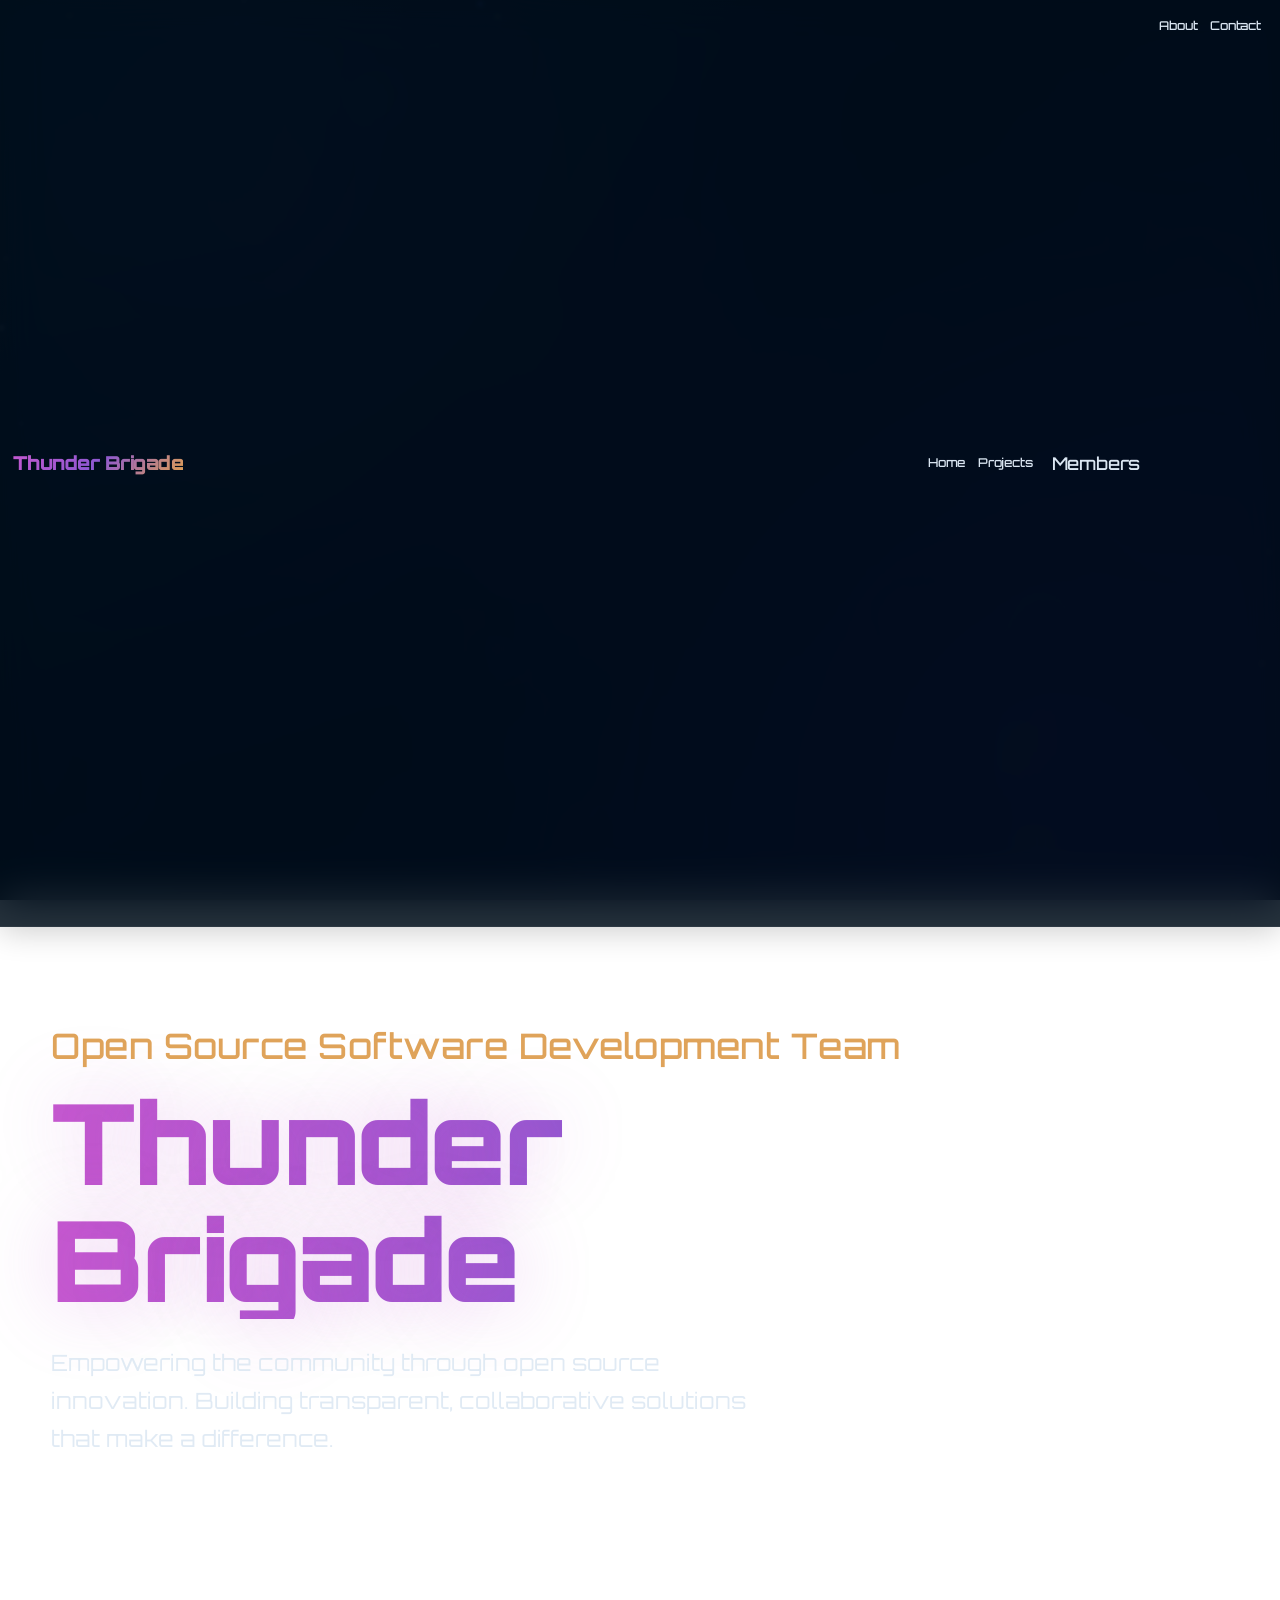
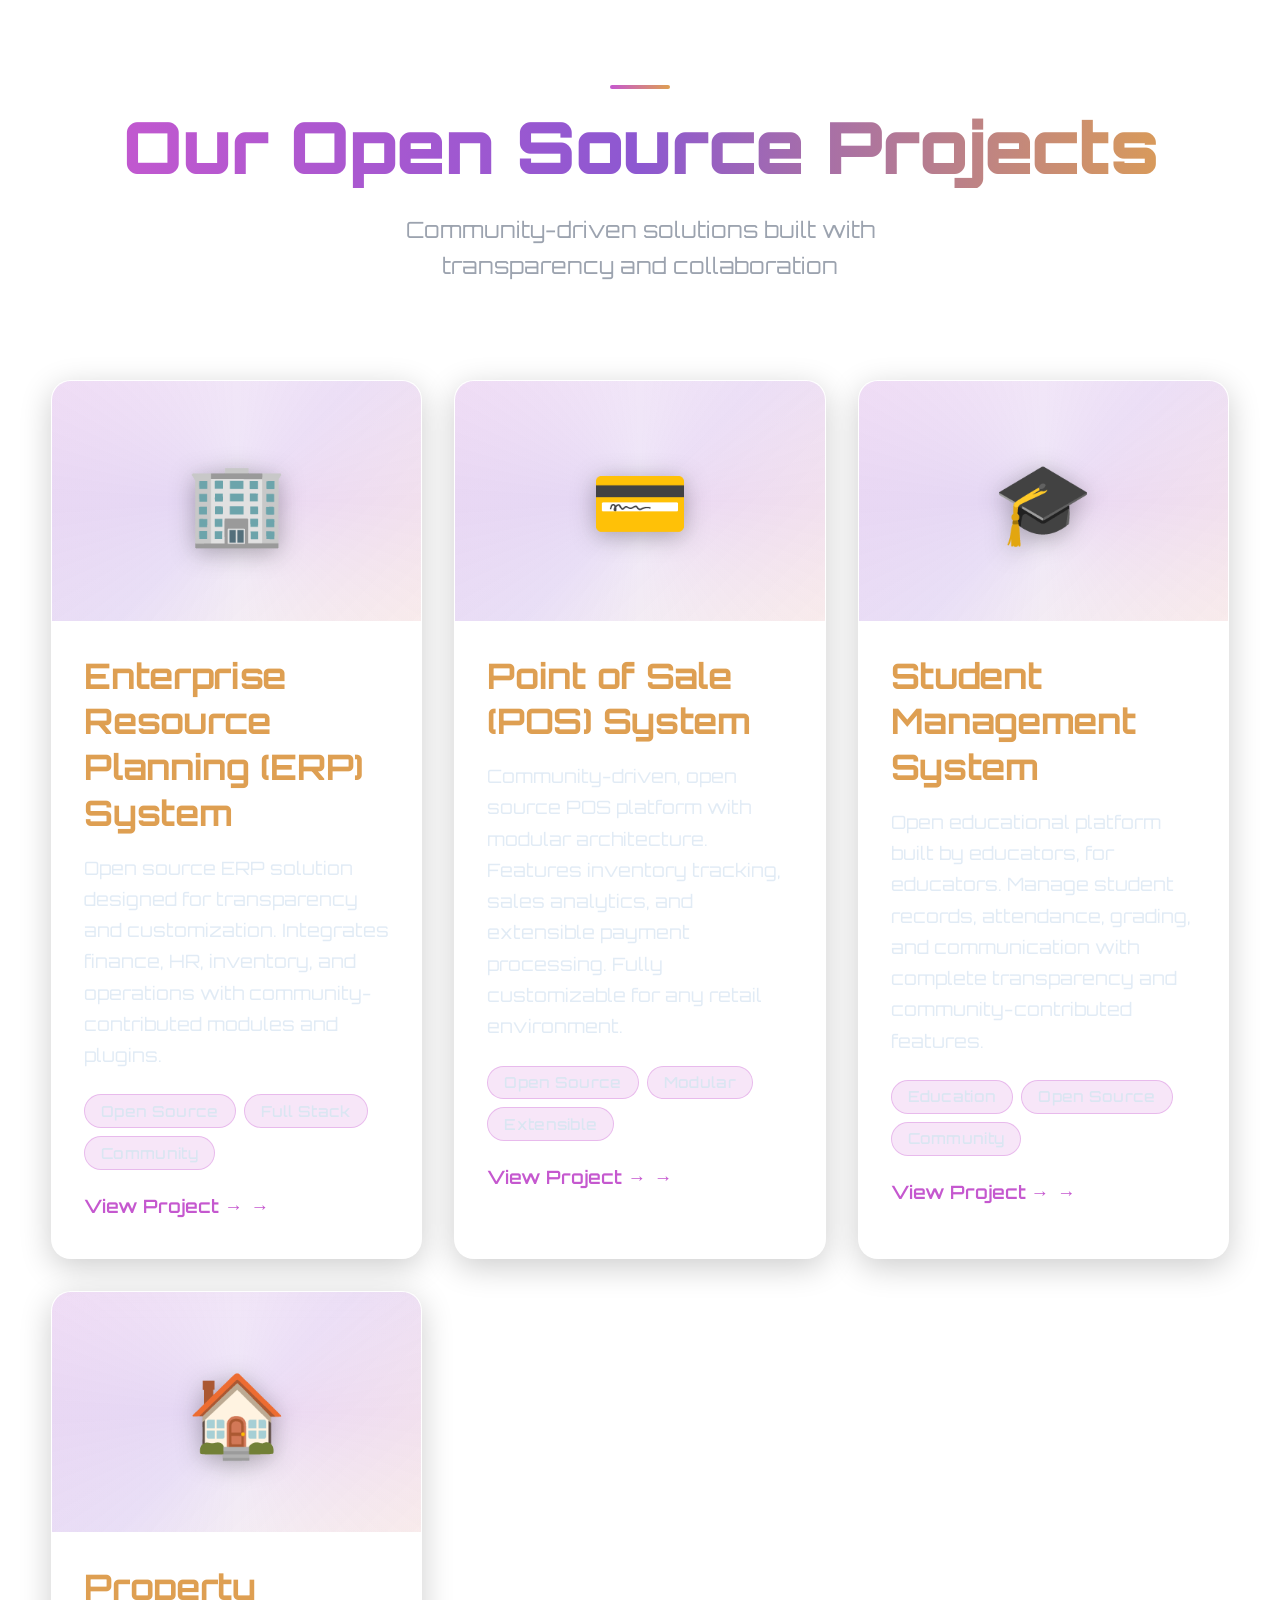
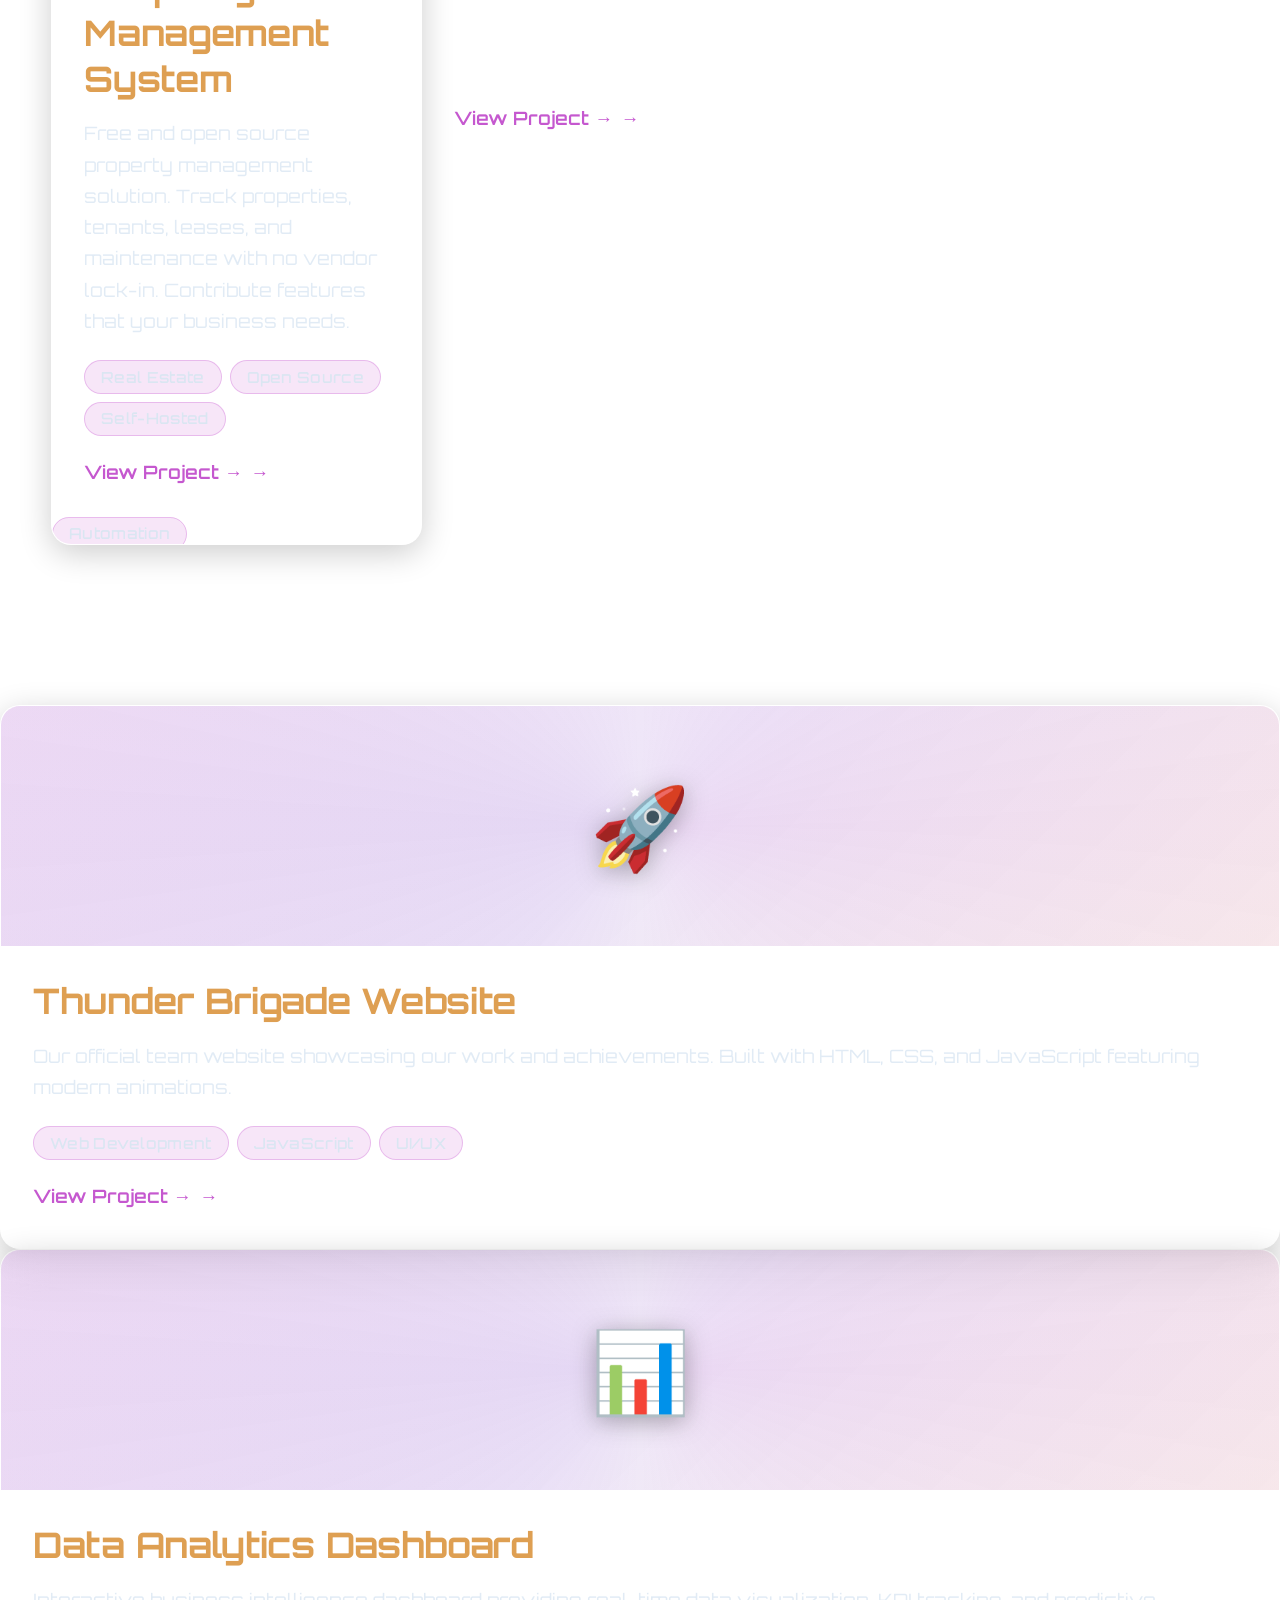
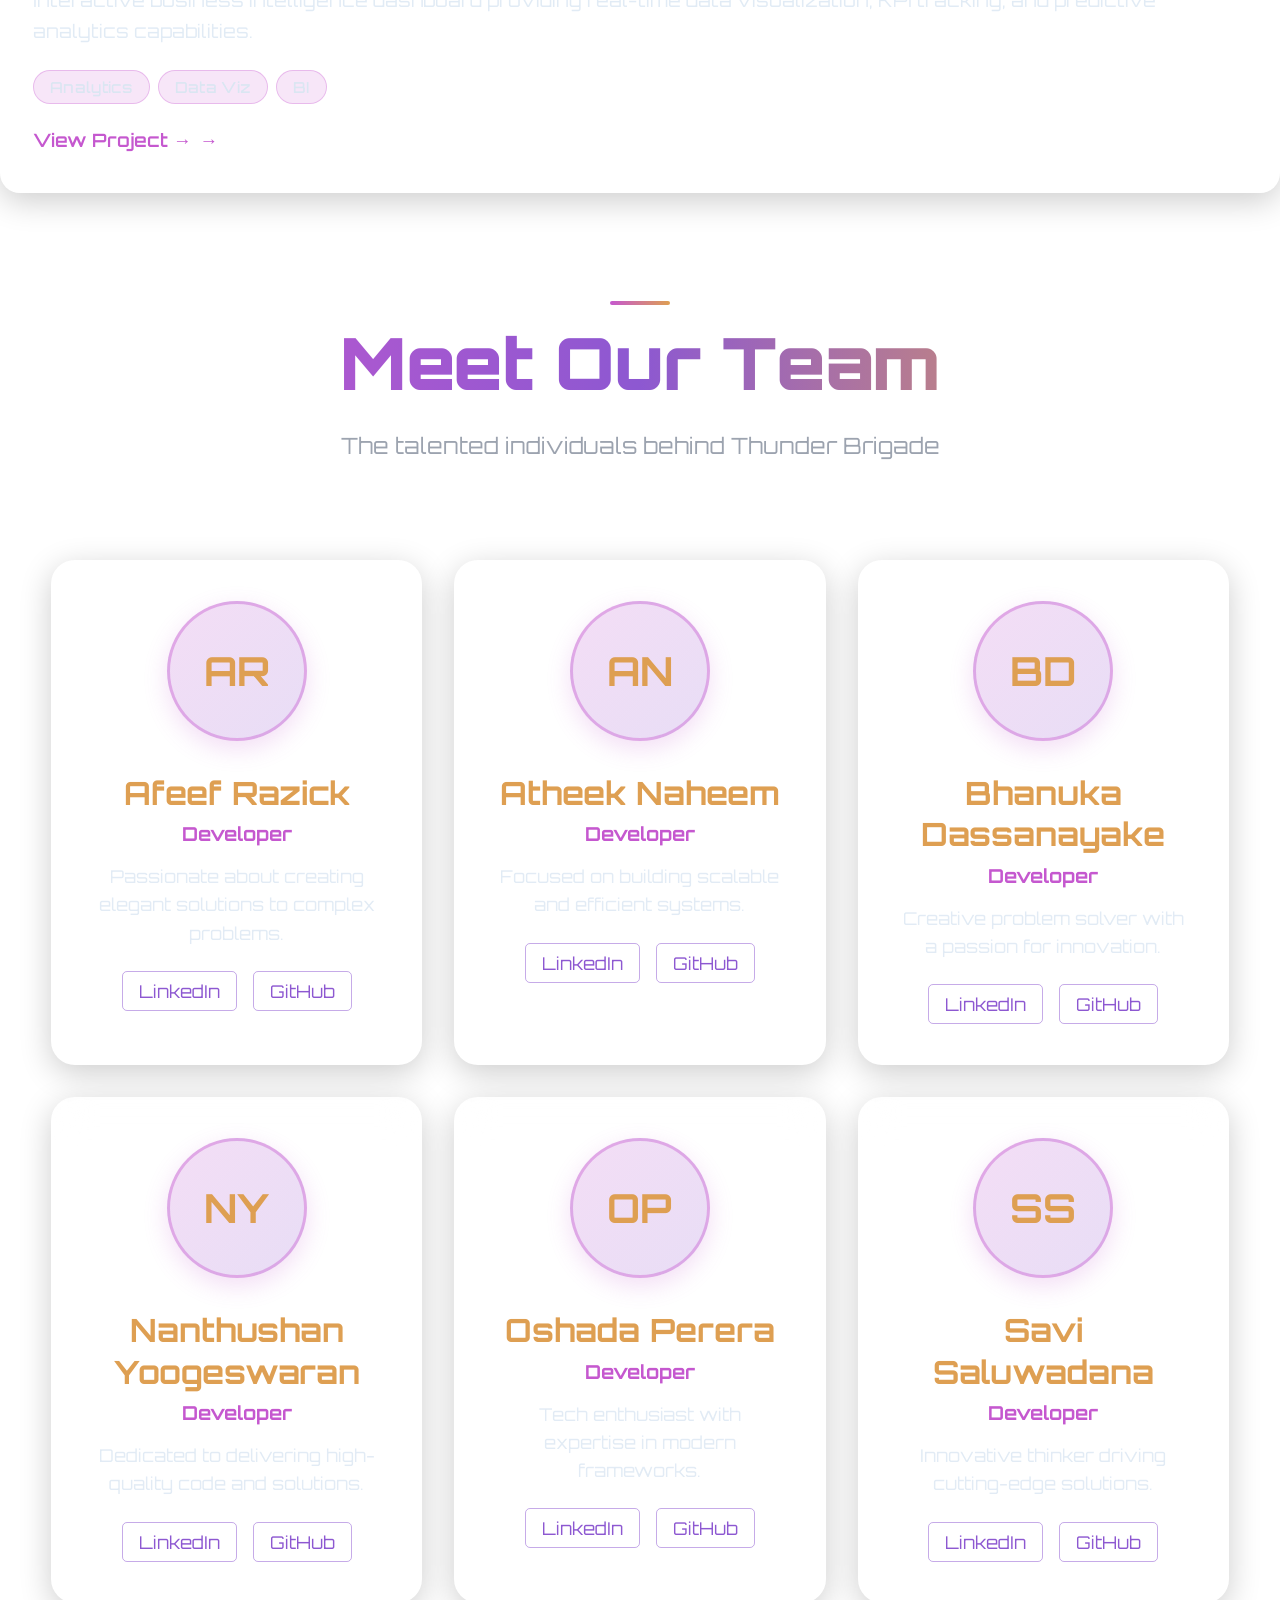
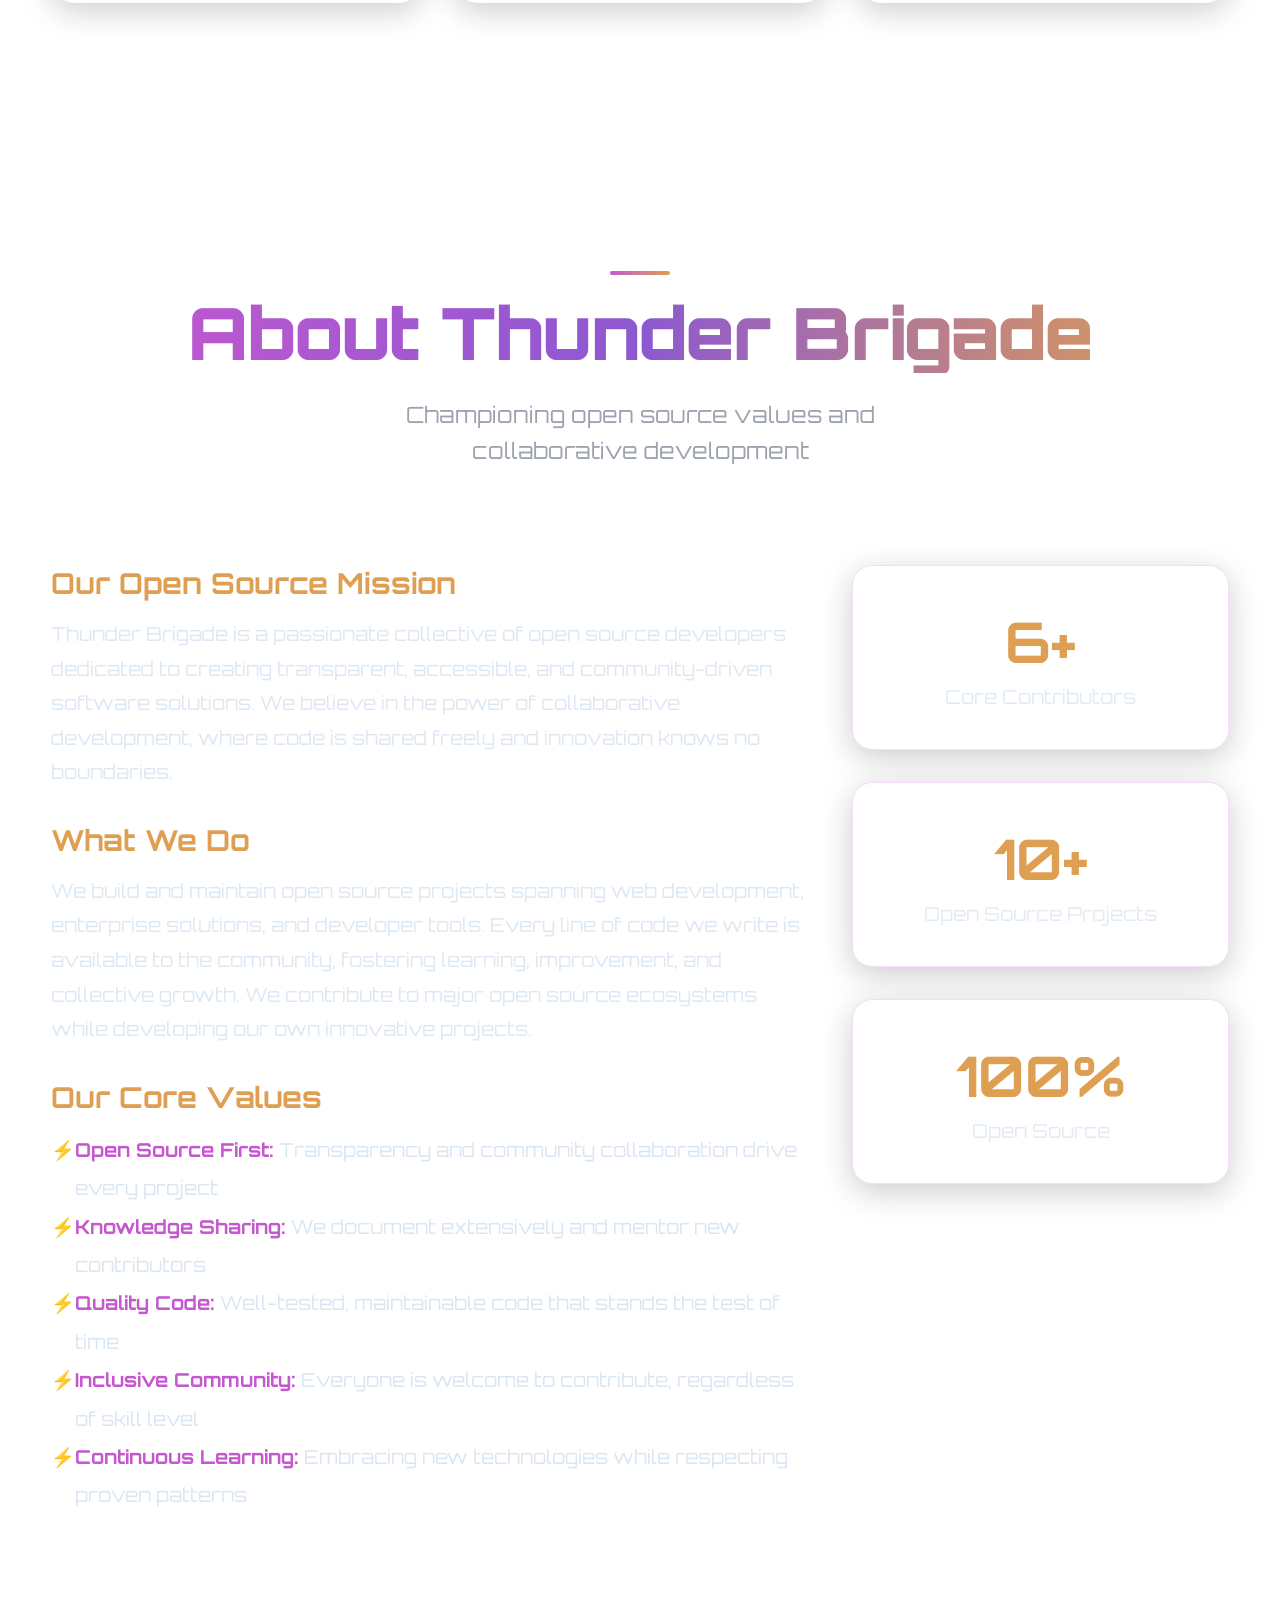
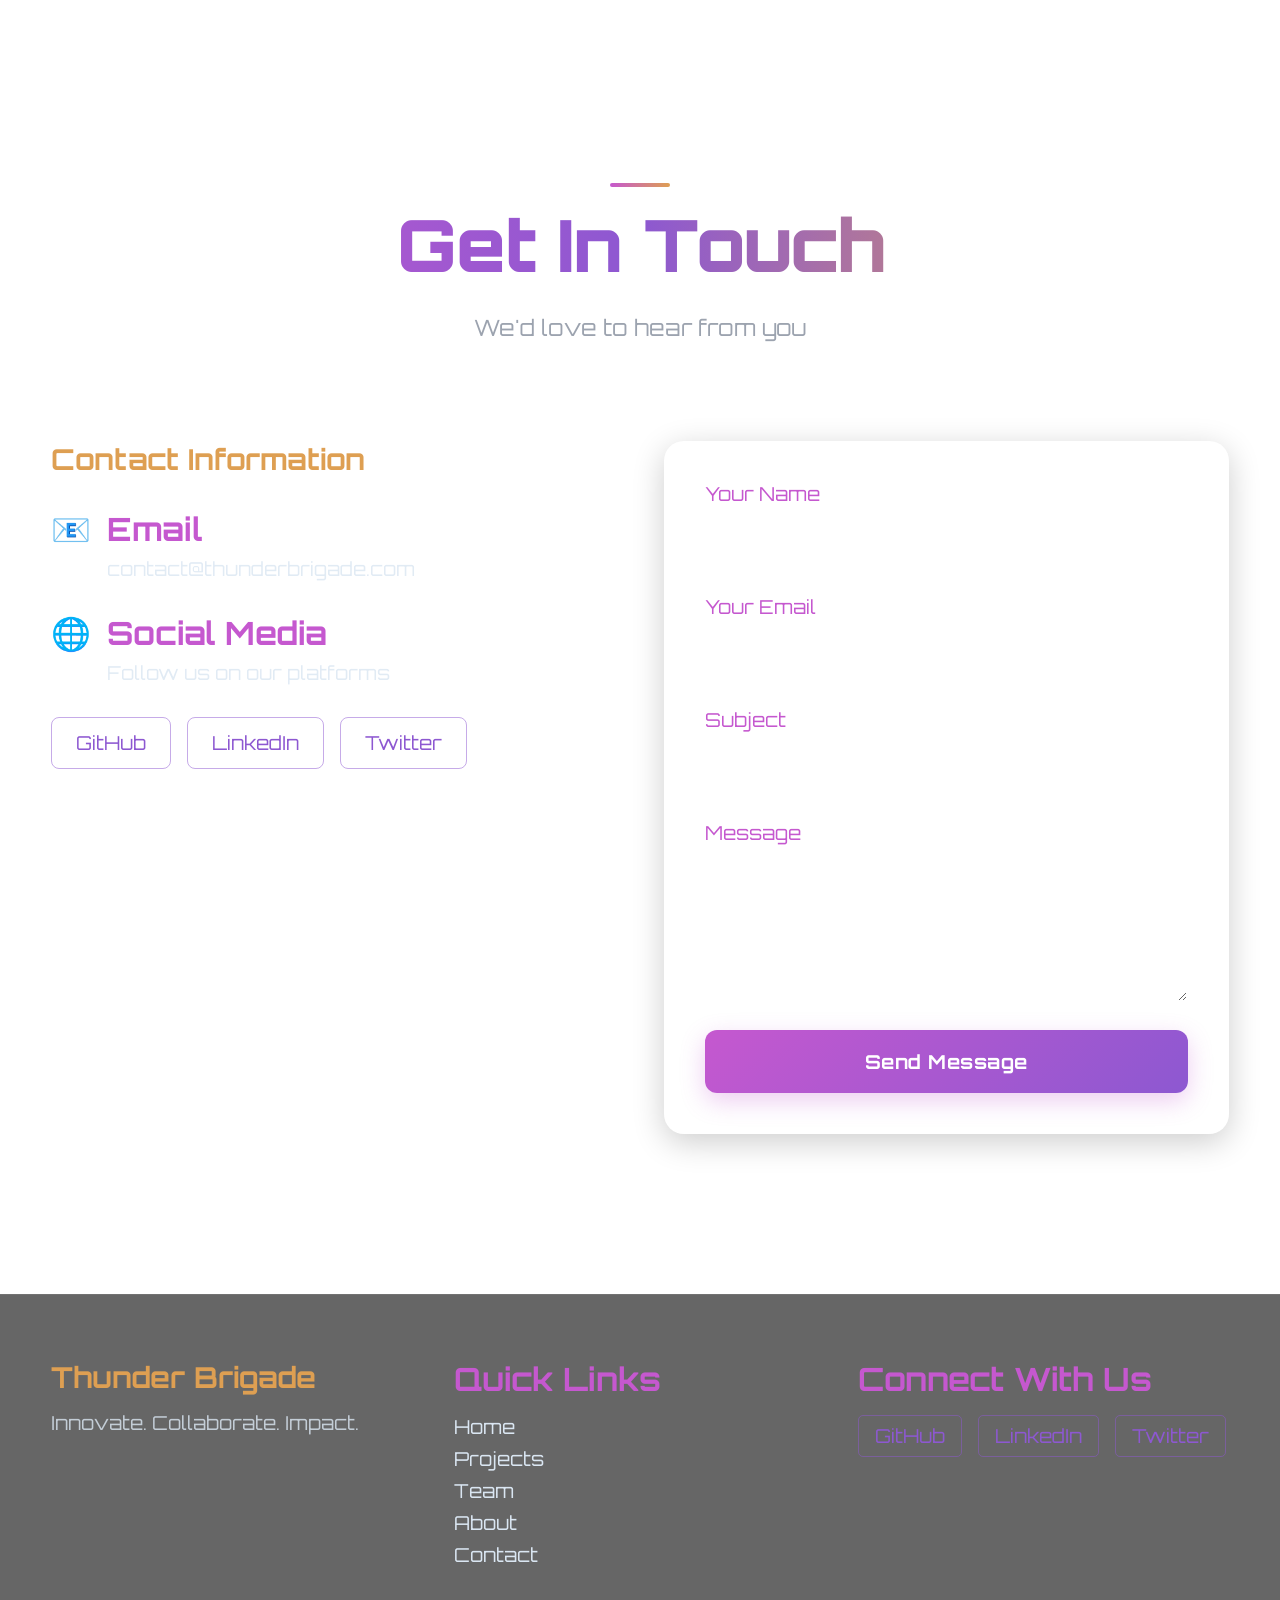
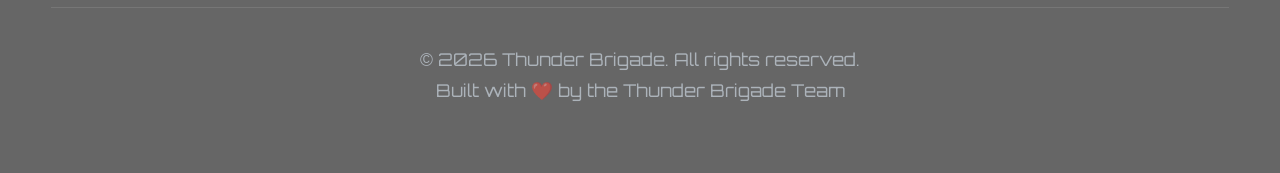
<file: index.html>
<!DOCTYPE html>
<html lang="en">
  <head>
    <meta charset="UTF-8" />
    <meta http-equiv="X-UA-Compatible" content="IE=edge" />
    <meta name="viewport" content="width=device-width, initial-scale=1.0, maximum-scale=5.0, user-scalable=yes" />
    <meta name="description" content="Thunder Brigade - Innovate. Collaborate. Impact. Official website showcasing our projects including ERP, POS, Student Management, and Property Management systems." />
    <meta name="theme-color" content="#011b29" />

    <link rel="preconnect" href="https://fonts.googleapis.com" />
    <link rel="preconnect" href="https://fonts.gstatic.com" crossorigin />
    <link
      href="https://fonts.googleapis.com/css2?family=Dongle:wght@300;400;700&family=Josefin+Sans:wght@400;700&family=Noto+Serif+Sinhala&family=Orbitron:wght@400;500;600;700;800;900&family=Roboto:ital,wght@0,100;0,300;0,400;0,900;1,500;1,700;1,900&family=Rubik&display=swap"
      rel="stylesheet"
    />

    <link rel="stylesheet" href="CSS/mouseTrailer.css" />
    <link rel="stylesheet" href="CSS/index.css" />

    <title>Thunder Brigade</title>
  </head>
  <body>
    
    <!-- dropdown -->
    <script src="Scripts/dropdown.js" defer></script>
    <!-- contact form -->
    <script src="Scripts/contactForm.js" defer></script>

    <!-- Mouse Trailer Effect. -->
    <script src="Scripts/mouseTrailer.js"></script>
    <!-- Premium Effects -->
    <script src="Scripts/premiumEffects.js" defer></script>
    <!-- <script src="Scripts/properties.js"></script> -->

    <div id="hero">
      <nav>
        <h2>Thunder Brigade</h2>
        
        <div class="nav-links">
          <ul>
            <li><a href="#hero" class="home">Home</a></li>
            <li><a href="#projectsContent" class="projects">Projects</a></li>
            <li><a href="#membersContent" class="dropdown" id="members">Members</a></li>
            <li><a href="#aboutContent" class="about">About</a></li>
            <li><a href="#contactContent" class="contact">Contact</a></li>
          </ul>
        </div>
      </nav>
      <div class="header-text">
        <h2>Open Source Software Development Team</h2>
        <h1>Thunder Brigade</h1>
        <p>Empowering the community through open source innovation. Building transparent, collaborative solutions that make a difference.</p>
      </div>
      <script src="Scripts/particleEffect.js"></script>
    </div>

    <!-- Projects Section -->
    <div id="projectsContent">
      <div class="section-header">
        <h1>Our Open Source Projects</h1>
        <p>Community-driven solutions built with transparency and collaboration</p>
      </div>
      <div class="projects-grid">
        <div class="project-card">
          <div class="project-image">
            <div class="project-placeholder">🏢</div>
          </div>
          <div class="project-info">
            <h3>Enterprise Resource Planning (ERP) System</h3>
            <p>Open source ERP solution designed for transparency and customization. Integrates finance, HR, inventory, and operations with community-contributed modules and plugins.</p>
            <div class="project-tags">
              <span class="tag">Open Source</span>
              <span class="tag">Full Stack</span>
              <span class="tag">Community</span>
            </div>
            <a href="#" class="project-link">View Project →</a>
          </div>
        </div>
        
        <div class="project-card">
          <div class="project-image">
            <div class="project-placeholder">💳</div>
          </div>
          <div class="project-info">
            <h3>Point of Sale (POS) System</h3>
            <p>Community-driven, open source POS platform with modular architecture. Features inventory tracking, sales analytics, and extensible payment processing. Fully customizable for any retail environment.</p>
            <div class="project-tags">
              <span class="tag">Open Source</span>
              <span class="tag">Modular</span>
              <span class="tag">Extensible</span>
            </div>
            <a href="#" class="project-link">View Project →</a>
          </div>
        </div>

        <div class="project-card">
          <div class="project-image">
            <div class="project-placeholder">🎓</div>
          </div>
          <div class="project-info">
            <h3>Student Management System</h3>
            <p>Open educational platform built by educators, for educators. Manage student records, attendance, grading, and communication with complete transparency and community-contributed features.</p>
            <div class="project-tags">
              <span class="tag">Education</span>
              <span class="tag">Open Source</span>
              <span class="tag">Community</span>
            </div>
            <a href="#" class="project-link">View Project →</a>
          </div>
        </div>

        <div class="project-card">
          <div class="project-image">
            <div class="project-placeholder">🏠</div>
          </div>
          <div class="project-info">
            <h3>Property Management System</h3>
            <p>Free and open source property management solution. Track properties, tenants, leases, and maintenance with no vendor lock-in. Contribute features that your business needs.</p>
            <div class="project-tags">
              <span class="tag">Real Estate</span>
              <span class="tag">Open Source</span>
              <span class="tag">Self-Hosted</span>
            </div>
            <a href="#" class="project-link">View Project →</a>
          </div>
              <span class="tag">Automation</span>
            </div>
            <a href="#" class="project-link">View Project →</a>
          </div>
        </div>

        <div class="project-card">
          <div class="project-image">
            <div class="project-placeholder">🚀</div>
          </div>
          <div class="project-info">
            <h3>Thunder Brigade Website</h3>
            <p>Our official team website showcasing our work and achievements. Built with HTML, CSS, and JavaScript featuring modern animations.</p>
            <div class="project-tags">
              <span class="tag">Web Development</span>
              <span class="tag">JavaScript</span>
              <span class="tag">UI/UX</span>
            </div>
            <a href="#" class="project-link">View Project →</a>
          </div>
        </div>

        <div class="project-card">
          <div class="project-image">
            <div class="project-placeholder">📊</div>
          </div>
          <div class="project-info">
            <h3>Data Analytics Dashboard</h3>
            <p>Interactive business intelligence dashboard providing real-time data visualization, KPI tracking, and predictive analytics capabilities.</p>
            <div class="project-tags">
              <span class="tag">Analytics</span>
              <span class="tag">Data Viz</span>
              <span class="tag">BI</span>
            </div>
            <a href="#" class="project-link">View Project →</a>
          </div>
        </div>
      </div>
    </div>

    <!-- Members Section -->
    <div id="membersContent">
      <div class="section-header">
        <h1>Meet Our Team</h1>
        <p>The talented individuals behind Thunder Brigade</p>
      </div>
      <div class="members-grid">
        <div class="member-card afeef-card">
          <div class="member-image">
            <div class="member-placeholder">AR</div>
          </div>
          <div class="member-info">
            <h3>Afeef Razick</h3>
            <p class="member-role">Developer</p>
            <p class="member-bio">Passionate about creating elegant solutions to complex problems.</p>
            <div class="member-socials">
              <a href="#" class="social-link">LinkedIn</a>
              <a href="#" class="social-link">GitHub</a>
            </div>
          </div>
        </div>

        <div class="member-card atheek-card">
          <div class="member-image">
            <div class="member-placeholder">AN</div>
          </div>
          <div class="member-info">
            <h3>Atheek Naheem</h3>
            <p class="member-role">Developer</p>
            <p class="member-bio">Focused on building scalable and efficient systems.</p>
            <div class="member-socials">
              <a href="#" class="social-link">LinkedIn</a>
              <a href="#" class="social-link">GitHub</a>
            </div>
          </div>
        </div>

        <div class="member-card bhanuka-card">
          <div class="member-image">
            <div class="member-placeholder">BD</div>
          </div>
          <div class="member-info">
            <h3>Bhanuka Dassanayake</h3>
            <p class="member-role">Developer</p>
            <p class="member-bio">Creative problem solver with a passion for innovation.</p>
            <div class="member-socials">
              <a href="#" class="social-link">LinkedIn</a>
              <a href="#" class="social-link">GitHub</a>
            </div>
          </div>
        </div>

        <div class="member-card nanthushan-card">
          <div class="member-image">
            <div class="member-placeholder">NY</div>
          </div>
          <div class="member-info">
            <h3>Nanthushan Yoogeswaran</h3>
            <p class="member-role">Developer</p>
            <p class="member-bio">Dedicated to delivering high-quality code and solutions.</p>
            <div class="member-socials">
              <a href="#" class="social-link">LinkedIn</a>
              <a href="#" class="social-link">GitHub</a>
            </div>
          </div>
        </div>

        <div class="member-card oshada-card">
          <div class="member-image">
            <div class="member-placeholder">OP</div>
          </div>
          <div class="member-info">
            <h3>Oshada Perera</h3>
            <p class="member-role">Developer</p>
            <p class="member-bio">Tech enthusiast with expertise in modern frameworks.</p>
            <div class="member-socials">
              <a href="#" class="social-link">LinkedIn</a>
              <a href="#" class="social-link">GitHub</a>
            </div>
          </div>
        </div>

        <div class="member-card savi-card">
          <div class="member-image">
            <div class="member-placeholder">SS</div>
          </div>
          <div class="member-info">
            <h3>Savi Saluwadana</h3>
            <p class="member-role">Developer</p>
            <p class="member-bio">Innovative thinker driving cutting-edge solutions.</p>
            <div class="member-socials">
              <a href="#" class="social-link">LinkedIn</a>
              <a href="#" class="social-link">GitHub</a>
            </div>
          </div>
        </div>
      </div>
    </div>

    <!-- About Section -->
    <div id="aboutContent" class="about">
      <div class="section-header">
        <h1>About Thunder Brigade</h1>
        <p>Championing open source values and collaborative development</p>
      </div>
      <div class="about-content">
        <div class="about-text">
          <h2>Our Open Source Mission</h2>
          <p>Thunder Brigade is a passionate collective of open source developers dedicated to creating transparent, accessible, and community-driven software solutions. We believe in the power of collaborative development, where code is shared freely and innovation knows no boundaries.</p>
          
          <h2>What We Do</h2>
          <p>We build and maintain open source projects spanning web development, enterprise solutions, and developer tools. Every line of code we write is available to the community, fostering learning, improvement, and collective growth. We contribute to major open source ecosystems while developing our own innovative projects.</p>
          
          <h2>Our Core Values</h2>
          <ul class="values-list">
            <li><strong>Open Source First:</strong> Transparency and community collaboration drive every project</li>
            <li><strong>Knowledge Sharing:</strong> We document extensively and mentor new contributors</li>
            <li><strong>Quality Code:</strong> Well-tested, maintainable code that stands the test of time</li>
            <li><strong>Inclusive Community:</strong> Everyone is welcome to contribute, regardless of skill level</li>
            <li><strong>Continuous Learning:</strong> Embracing new technologies while respecting proven patterns</li>
          </ul>
        </div>
        <div class="about-stats">
          <div class="stat-card">
            <h3>6+</h3>
            <p>Core Contributors</p>
          </div>
          <div class="stat-card">
            <h3>10+</h3>
            <p>Open Source Projects</p>
          </div>
          <div class="stat-card">
            <h3>100%</h3>
            <p>Open Source</p>
          </div>
        </div>
      </div>
    </div>

    <!-- Contact Section -->
    <div id="contactContent" class="contact">
      <div class="section-header">
        <h1>Get In Touch</h1>
        <p>We'd love to hear from you</p>
      </div>
      <div class="contact-container">
        <div class="contact-info">
          <h2>Contact Information</h2>
          <div class="info-item">
            <span class="info-icon">📧</span>
            <div>
              <h4>Email</h4>
              <p>contact@thunderbrigade.com</p>
            </div>
          </div>
          <div class="info-item">
            <span class="info-icon">🌐</span>
            <div>
              <h4>Social Media</h4>
              <p>Follow us on our platforms</p>
            </div>
          </div>
          <div class="social-links">
            <a href="#" class="social-icon">GitHub</a>
            <a href="#" class="social-icon">LinkedIn</a>
            <a href="#" class="social-icon">Twitter</a>
          </div>
        </div>
        
        <form class="contact-form" id="contactForm">
          <div class="form-group">
            <label for="name">Your Name</label>
            <input type="text" id="name" name="name" required placeholder="John Doe">
          </div>
          <div class="form-group">
            <label for="email">Your Email</label>
            <input type="email" id="email" name="email" required placeholder="john@example.com">
          </div>
          <div class="form-group">
            <label for="subject">Subject</label>
            <input type="text" id="subject" name="subject" required placeholder="Project Inquiry">
          </div>
          <div class="form-group">
            <label for="message">Message</label>
            <textarea id="message" name="message" rows="5" required placeholder="Tell us about your project..."></textarea>
          </div>
          <button type="submit" class="submit-btn">Send Message</button>
        </form>
      </div>
    </div>

    <!-- Footer -->
    <footer>
      <div class="footer-content">
        <div class="footer-section">
          <h3>Thunder Brigade</h3>
          <p>Innovate. Collaborate. Impact.</p>
        </div>
        <div class="footer-section">
          <h4>Quick Links</h4>
          <ul class="footer-links">
            <li><a href="#hero">Home</a></li>
            <li><a href="#projectsContent">Projects</a></li>
            <li><a href="#membersContent">Team</a></li>
            <li><a href="#aboutContent">About</a></li>
            <li><a href="#contactContent">Contact</a></li>
          </ul>
        </div>
        <div class="footer-section">
          <h4>Connect With Us</h4>
          <div class="footer-socials">
            <a href="#">GitHub</a>
            <a href="#">LinkedIn</a>
            <a href="#">Twitter</a>
          </div>
        </div>
      </div>
      <div class="footer-bottom">
        <p>&copy; 2026 Thunder Brigade. All rights reserved.</p>
        <p>Built with ❤️ by the Thunder Brigade Team</p>
      </div>
    </footer>
  </body>
</html>
</file>
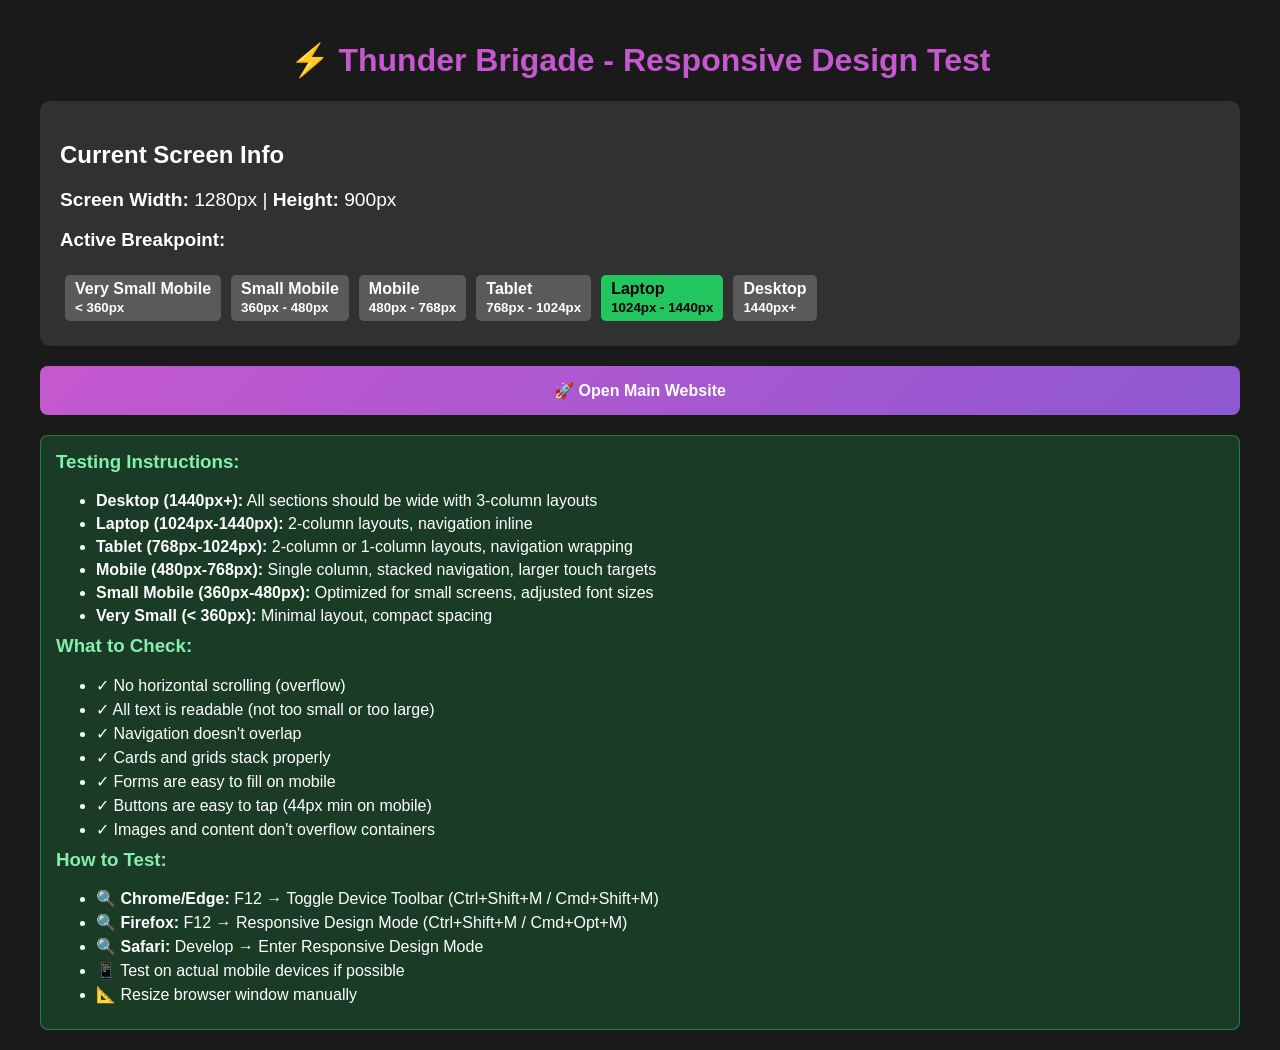
<file: responsive-test.html>
<!DOCTYPE html>
<html lang="en">
<head>
    <meta charset="UTF-8">
    <meta name="viewport" content="width=device-width, initial-scale=1.0">
    <title>Thunder Brigade - Responsive Test</title>
    <style>
        body {
            font-family: Arial, sans-serif;
            margin: 0;
            padding: 20px;
            background: #1a1a1a;
            color: #fff;
        }
        .container {
            max-width: 1200px;
            margin: 0 auto;
        }
        h1 {
            text-align: center;
            color: #c558cf;
        }
        .info {
            background: rgba(255,255,255,0.1);
            padding: 20px;
            border-radius: 10px;
            margin-bottom: 20px;
        }
        .breakpoint {
            display: inline-block;
            padding: 5px 10px;
            border-radius: 5px;
            margin: 5px;
            font-weight: bold;
        }
        .active {
            background: #22c55e;
            color: #000;
        }
        .inactive {
            background: rgba(255,255,255,0.2);
        }
        #dimensions {
            font-size: 1.2em;
            margin: 10px 0;
        }
        .test-link {
            display: block;
            background: linear-gradient(135deg, #c558cf, #8d58d1);
            color: white;
            padding: 15px 30px;
            text-align: center;
            text-decoration: none;
            border-radius: 8px;
            margin: 20px 0;
            font-weight: bold;
            transition: transform 0.3s ease;
        }
        .test-link:hover {
            transform: translateY(-3px);
        }
        .tips {
            background: rgba(34,197,94,0.2);
            border: 1px solid rgba(34,197,94,0.5);
            padding: 15px;
            border-radius: 8px;
            margin-top: 20px;
        }
        .tips h3 {
            margin-top: 0;
            color: #86efac;
        }
        .tips ul {
            margin: 10px 0;
        }
        .tips li {
            margin: 5px 0;
        }
    </style>
</head>
<body>
    <div class="container">
        <h1>⚡ Thunder Brigade - Responsive Design Test</h1>
        
        <div class="info">
            <h2>Current Screen Info</h2>
            <div id="dimensions"></div>
            <div id="breakpoints"></div>
        </div>

        <a href="index.html" class="test-link">🚀 Open Main Website</a>

        <div class="tips">
            <h3>Testing Instructions:</h3>
            <ul>
                <li><strong>Desktop (1440px+):</strong> All sections should be wide with 3-column layouts</li>
                <li><strong>Laptop (1024px-1440px):</strong> 2-column layouts, navigation inline</li>
                <li><strong>Tablet (768px-1024px):</strong> 2-column or 1-column layouts, navigation wrapping</li>
                <li><strong>Mobile (480px-768px):</strong> Single column, stacked navigation, larger touch targets</li>
                <li><strong>Small Mobile (360px-480px):</strong> Optimized for small screens, adjusted font sizes</li>
                <li><strong>Very Small (< 360px):</strong> Minimal layout, compact spacing</li>
            </ul>
            
            <h3>What to Check:</h3>
            <ul>
                <li>✓ No horizontal scrolling (overflow)</li>
                <li>✓ All text is readable (not too small or too large)</li>
                <li>✓ Navigation doesn't overlap</li>
                <li>✓ Cards and grids stack properly</li>
                <li>✓ Forms are easy to fill on mobile</li>
                <li>✓ Buttons are easy to tap (44px min on mobile)</li>
                <li>✓ Images and content don't overflow containers</li>
            </ul>

            <h3>How to Test:</h3>
            <ul>
                <li>🔍 <strong>Chrome/Edge:</strong> F12 → Toggle Device Toolbar (Ctrl+Shift+M / Cmd+Shift+M)</li>
                <li>🔍 <strong>Firefox:</strong> F12 → Responsive Design Mode (Ctrl+Shift+M / Cmd+Opt+M)</li>
                <li>🔍 <strong>Safari:</strong> Develop → Enter Responsive Design Mode</li>
                <li>📱 Test on actual mobile devices if possible</li>
                <li>📐 Resize browser window manually</li>
            </ul>
        </div>
    </div>

    <script>
        function updateInfo() {
            const width = window.innerWidth;
            const height = window.innerHeight;
            
            document.getElementById('dimensions').innerHTML = 
                `<strong>Screen Width:</strong> ${width}px | <strong>Height:</strong> ${height}px`;
            
            let breakpoints = [
                { name: 'Very Small Mobile', range: '< 360px', active: width < 360 },
                { name: 'Small Mobile', range: '360px - 480px', active: width >= 360 && width < 480 },
                { name: 'Mobile', range: '480px - 768px', active: width >= 480 && width < 768 },
                { name: 'Tablet', range: '768px - 1024px', active: width >= 768 && width < 1024 },
                { name: 'Laptop', range: '1024px - 1440px', active: width >= 1024 && width < 1440 },
                { name: 'Desktop', range: '1440px+', active: width >= 1440 }
            ];
            
            let html = '<h3>Active Breakpoint:</h3>';
            breakpoints.forEach(bp => {
                html += `<span class="breakpoint ${bp.active ? 'active' : 'inactive'}">
                    ${bp.name}<br><small>${bp.range}</small>
                </span>`;
            });
            
            document.getElementById('breakpoints').innerHTML = html;
        }
        
        updateInfo();
        window.addEventListener('resize', updateInfo);
    </script>
</body>
</html>
</file>
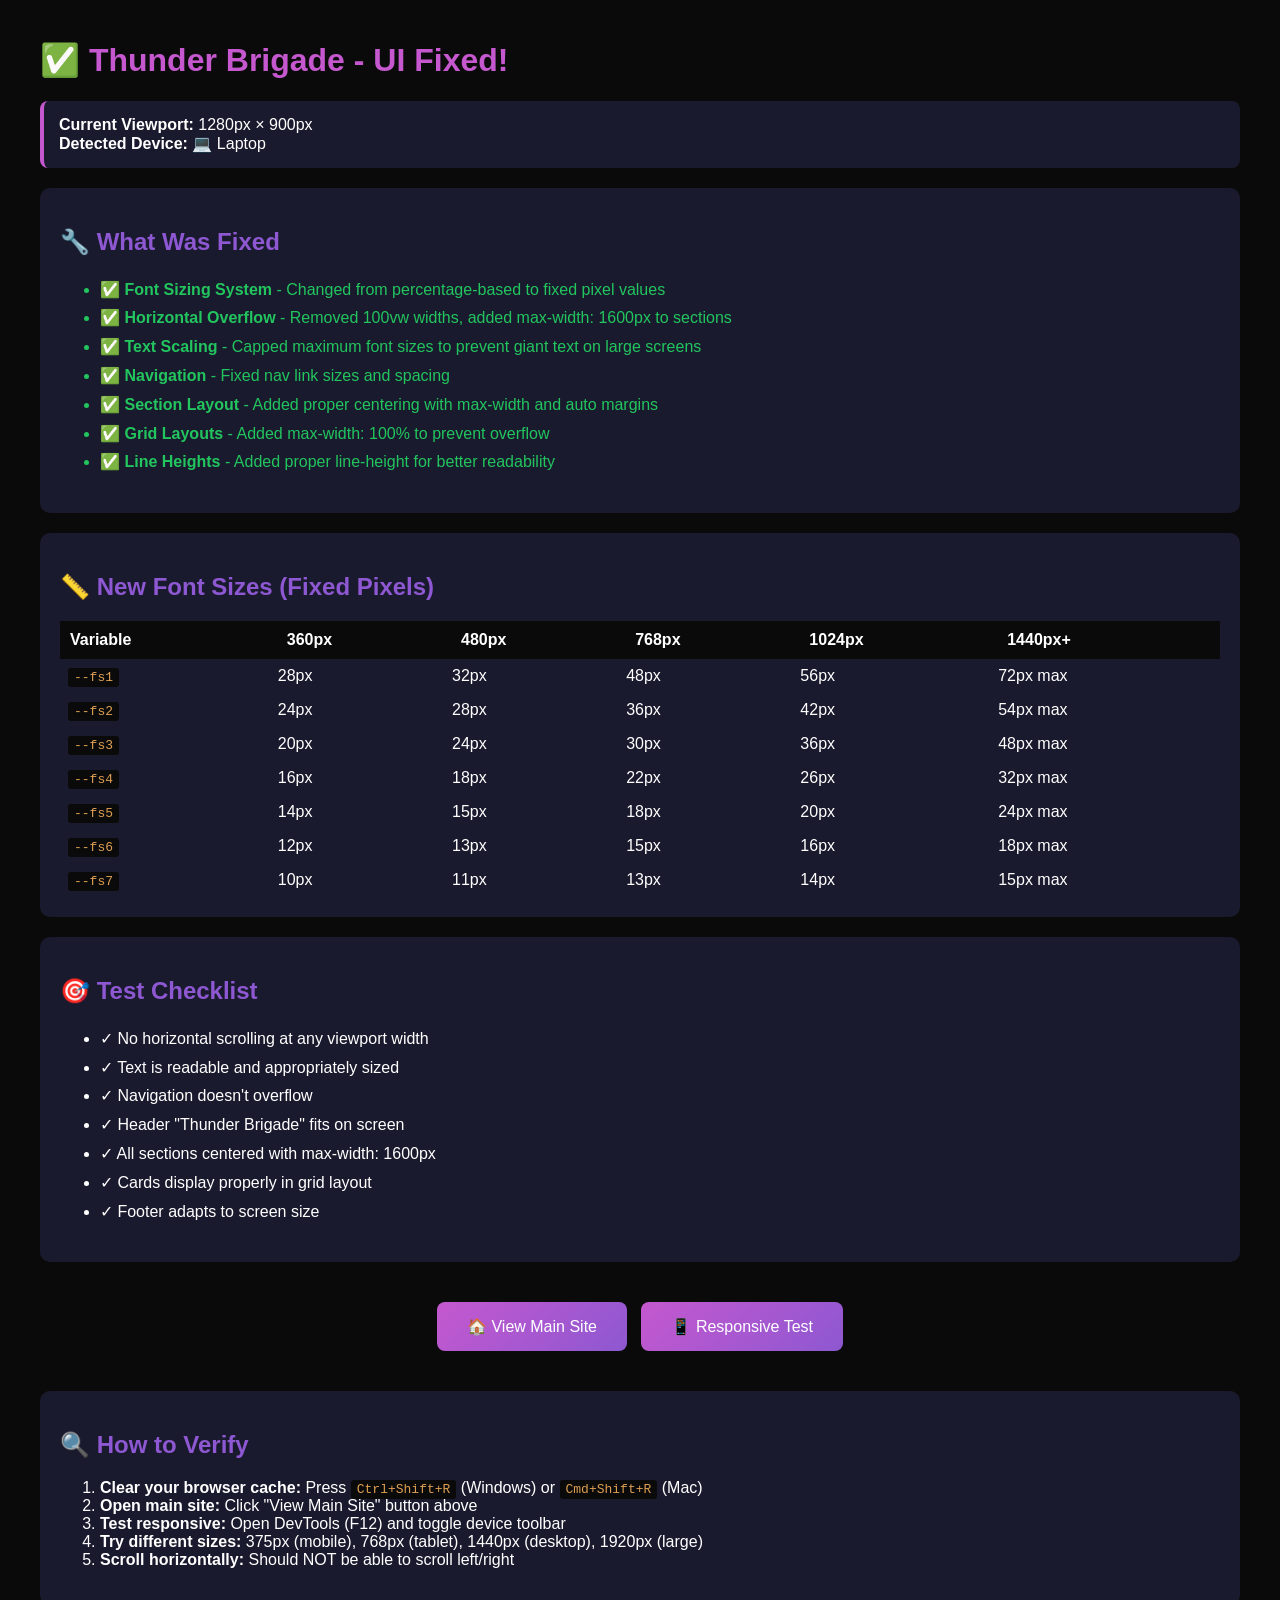
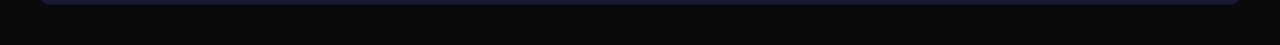
<file: ui-fix-verification.html>
<!DOCTYPE html>
<html lang="en">
<head>
    <meta charset="UTF-8">
    <meta name="viewport" content="width=device-width, initial-scale=1.0">
    <title>UI Fix Verification</title>
    <style>
        body {
            font-family: Arial, sans-serif;
            max-width: 1200px;
            margin: 0 auto;
            padding: 20px;
            background: #0a0a0a;
            color: #fff;
        }
        .status {
            background: #1a1a2e;
            padding: 20px;
            border-radius: 10px;
            margin-bottom: 20px;
        }
        .fix { color: #22c55e; }
        .issue { color: #ef4444; }
        h1 { color: #c558cf; }
        h2 { color: #8d58d1; }
        ul { line-height: 1.8; }
        .test-btn {
            background: linear-gradient(135deg, #c558cf, #8d58d1);
            color: white;
            padding: 15px 30px;
            border: none;
            border-radius: 8px;
            font-size: 16px;
            cursor: pointer;
            margin: 10px 5px;
            text-decoration: none;
            display: inline-block;
        }
        .test-btn:hover {
            opacity: 0.9;
        }
        .viewport-info {
            background: #1a1a2e;
            padding: 15px;
            border-radius: 8px;
            margin: 20px 0;
            border-left: 4px solid #c558cf;
        }
        code {
            background: #0a0a0a;
            padding: 2px 6px;
            border-radius: 3px;
            color: #de9f52;
        }
    </style>
</head>
<body>
    <h1>✅ Thunder Brigade - UI Fixed!</h1>
    
    <div class="viewport-info">
        <strong>Current Viewport:</strong> <span id="viewport"></span><br>
        <strong>Detected Device:</strong> <span id="device"></span>
    </div>

    <div class="status">
        <h2>🔧 What Was Fixed</h2>
        <ul>
            <li class="fix">✅ <strong>Font Sizing System</strong> - Changed from percentage-based to fixed pixel values</li>
            <li class="fix">✅ <strong>Horizontal Overflow</strong> - Removed 100vw widths, added max-width: 1600px to sections</li>
            <li class="fix">✅ <strong>Text Scaling</strong> - Capped maximum font sizes to prevent giant text on large screens</li>
            <li class="fix">✅ <strong>Navigation</strong> - Fixed nav link sizes and spacing</li>
            <li class="fix">✅ <strong>Section Layout</strong> - Added proper centering with max-width and auto margins</li>
            <li class="fix">✅ <strong>Grid Layouts</strong> - Added max-width: 100% to prevent overflow</li>
            <li class="fix">✅ <strong>Line Heights</strong> - Added proper line-height for better readability</li>
        </ul>
    </div>

    <div class="status">
        <h2>📏 New Font Sizes (Fixed Pixels)</h2>
        <table style="width: 100%; border-collapse: collapse;">
            <tr style="background: #0a0a0a;">
                <th style="padding: 10px; text-align: left;">Variable</th>
                <th style="padding: 10px; text-align: left;">360px</th>
                <th style="padding: 10px; text-align: left;">480px</th>
                <th style="padding: 10px; text-align: left;">768px</th>
                <th style="padding: 10px; text-align: left;">1024px</th>
                <th style="padding: 10px; text-align: left;">1440px+</th>
            </tr>
            <tr><td style="padding: 8px;"><code>--fs1</code></td><td>28px</td><td>32px</td><td>48px</td><td>56px</td><td>72px max</td></tr>
            <tr><td style="padding: 8px;"><code>--fs2</code></td><td>24px</td><td>28px</td><td>36px</td><td>42px</td><td>54px max</td></tr>
            <tr><td style="padding: 8px;"><code>--fs3</code></td><td>20px</td><td>24px</td><td>30px</td><td>36px</td><td>48px max</td></tr>
            <tr><td style="padding: 8px;"><code>--fs4</code></td><td>16px</td><td>18px</td><td>22px</td><td>26px</td><td>32px max</td></tr>
            <tr><td style="padding: 8px;"><code>--fs5</code></td><td>14px</td><td>15px</td><td>18px</td><td>20px</td><td>24px max</td></tr>
            <tr><td style="padding: 8px;"><code>--fs6</code></td><td>12px</td><td>13px</td><td>15px</td><td>16px</td><td>18px max</td></tr>
            <tr><td style="padding: 8px;"><code>--fs7</code></td><td>10px</td><td>11px</td><td>13px</td><td>14px</td><td>15px max</td></tr>
        </table>
    </div>

    <div class="status">
        <h2>🎯 Test Checklist</h2>
        <ul>
            <li>✓ No horizontal scrolling at any viewport width</li>
            <li>✓ Text is readable and appropriately sized</li>
            <li>✓ Navigation doesn't overflow</li>
            <li>✓ Header "Thunder Brigade" fits on screen</li>
            <li>✓ All sections centered with max-width: 1600px</li>
            <li>✓ Cards display properly in grid layout</li>
            <li>✓ Footer adapts to screen size</li>
        </ul>
    </div>

    <div style="text-align: center; margin: 30px 0;">
        <a href="index.html" class="test-btn">🏠 View Main Site</a>
        <a href="responsive-test.html" class="test-btn">📱 Responsive Test</a>
    </div>

    <div class="status">
        <h2>🔍 How to Verify</h2>
        <ol>
            <li><strong>Clear your browser cache:</strong> Press <code>Ctrl+Shift+R</code> (Windows) or <code>Cmd+Shift+R</code> (Mac)</li>
            <li><strong>Open main site:</strong> Click "View Main Site" button above</li>
            <li><strong>Test responsive:</strong> Open DevTools (F12) and toggle device toolbar</li>
            <li><strong>Try different sizes:</strong> 375px (mobile), 768px (tablet), 1440px (desktop), 1920px (large)</li>
            <li><strong>Scroll horizontally:</strong> Should NOT be able to scroll left/right</li>
        </ol>
    </div>

    <script>
        function updateInfo() {
            const width = window.innerWidth;
            document.getElementById('viewport').textContent = `${width}px × ${window.innerHeight}px`;
            
            let device = '';
            if (width <= 360) device = '📱 Very Small Mobile';
            else if (width <= 480) device = '📱 Mobile';
            else if (width <= 768) device = '📱 Large Mobile / Small Tablet';
            else if (width <= 1024) device = '💻 Tablet';
            else if (width <= 1440) device = '💻 Laptop';
            else device = '🖥️ Desktop';
            
            document.getElementById('device').textContent = device;
        }
        
        updateInfo();
        window.addEventListener('resize', updateInfo);
    </script>
</body>
</html>
</file>
<file: CSS/mouseTrailer.css>
body {
  height: 100vh;
  margin: 0px;
  overflow: hidden;
  background: radial-gradient(circle, rgb(8, 1, 29), rgb(0, 0, 0));
}

.trailer {
  height: 8px;
  width: 8px;
  border-radius: 12px;
  position: fixed;
  top: 0;
  left: 0;
  background-color: rgb(255, 255, 255);
  z-index: 10000;
  pointer-events: none;

  animation: glow 1s ease-in-out infinite alternate;

  opacity: 0;
  transition: opacity 500ms ease-in;
}

@keyframes glow {
  from {
    box-shadow: 0 0 10px #fff, 0 0 20px #fff, 0 0 30px #fff, 0 0 40px #ff00ff,
      0 0 70px #ff00ff, 0 0 80px #ff00ff, 0 0 100px #ff00ff, 0 0 150px #ff00ff;
  }
  to {
    box-shadow: 0 0 15px #fff, 0 0 25px #fff, 0 0 35px #fff, 0 0 50px #ff00ff,
      0 0 90px #ff00ff, 0 0 100px #ff00ff, 0 0 120px #ff00ff, 0 0 170px #ff00ff;
  }
}

body:hover > .trailer {
  opacity: 1;
}
</file>
<file: CSS/index.css>
:root {
  --primary-purple: #c558cf;
  --secondary-purple: #8d58d1;
  --accent-gold: #de9f52;
  --dark-bg: #010f1a;
  --darker-bg: #02020f;
  --text-primary: #dae6f2;
  --text-secondary: #9ca3af;
  --glass-bg: rgba(255, 255, 255, 0.03);
  --glass-border: rgba(255, 255, 255, 0.08);
  --shadow-glow: rgba(197, 88, 207, 0.15);
  --transition-smooth: all 0.4s cubic-bezier(0.4, 0, 0.2, 1);
  --transition-spring: all 0.6s cubic-bezier(0.34, 1.56, 0.64, 1);
}

* {
  margin: 0;
  padding: 0;
  box-sizing: border-box;
  font-family: "Orbitron", sans-serif;
  color: var(--text-primary);
  scroll-behavior: smooth;
}

*::selection {
  background: rgba(197, 88, 207, 0.3);
  color: white;
}

/* Allow text selection for content areas */
.project-info p,
.member-bio,
.about-text p,
.about-text li,
.contact-info p,
.footer-section p,
.form-group input,
.form-group textarea {
  user-select: text;
  -webkit-user-select: text;
}

/* Disable selection for UI elements */
nav,
button,
.tag,
a,
h1, h2, h3, h4,
.project-placeholder,
.member-placeholder {
  user-select: none;
  -webkit-user-select: none;
}

body {
  margin: 0;
  overflow-x: hidden;
  overflow-y: scroll;
  background: linear-gradient(135deg, #010f1a 0%, #02020f 50%, #0a0520 100%);
  background-attachment: fixed;
  -webkit-overflow-scrolling: touch;
  position: relative;
}

body::before {
  content: '';
  position: fixed;
  top: 0;
  left: 0;
  width: 100%;
  height: 100%;
  background: 
    radial-gradient(circle at 20% 20%, rgba(197, 88, 207, 0.08) 0%, transparent 50%),
    radial-gradient(circle at 80% 80%, rgba(141, 88, 209, 0.08) 0%, transparent 50%);
  pointer-events: none;
  z-index: 0;
}

body::after {
  content: '';
  position: fixed;
  top: 0;
  left: 0;
  width: 100%;
  height: 100%;
  background-image: 
    linear-gradient(rgba(255, 255, 255, 0.02) 1px, transparent 1px),
    linear-gradient(90deg, rgba(255, 255, 255, 0.02) 1px, transparent 1px);
  background-size: 50px 50px;
  pointer-events: none;
  z-index: 0;
  opacity: 0.5;
}

html {
  scroll-padding-top: 100px;
}

#hero {
  width: 100%;
  min-height: 100vh;
  padding: 0;
  position: relative;
  overflow: hidden;
  display: flex;
  flex-direction: column;
}

#projectsContent {
  width: 100%;
  min-height: 100vh;
  padding: 8rem 4%;
  max-width: 1600px;
  margin: 0 auto;
  position: relative;
  z-index: 1;
}

#membersContent{
  width: 100%;
  min-height: 100vh;
  padding: 8rem 4%;
  max-width: 1600px;
  margin: 0 auto;
  position: relative;
  z-index: 1;
}

nav {
  display: flex !important;
  align-items: center !important;
  justify-content: space-between !important;
  flex-wrap: nowrap !important;
  width: 100% !important;
  position: sticky !important;
  top: 0 !important;
  z-index: 1000 !important;
  padding: 0.8rem 1% !important;
  background: rgba(1, 15, 26, 0.85) !important;
  backdrop-filter: blur(20px) saturate(180%) !important;
  -webkit-backdrop-filter: blur(20px) saturate(180%) !important;
  border-bottom: 1px solid rgba(255, 255, 255, 0.05) !important;
  transition: var(--transition-smooth) !important;
  box-shadow: 0 4px 30px rgba(0, 0, 0, 0.2) !important;
  gap: 0.3rem !important;
  min-height: fit-content !important;
  overflow: visible !important;
}

nav.scrolled {
  padding: 0.6rem 1% !important;
  background: rgba(1, 15, 26, 0.95) !important;
}

.nav-links {
  display: flex !important;
  align-items: center !important;
  flex: 0 1 auto !important;
  justify-content: flex-end !important;
  min-width: 0 !important;
  overflow: visible !important;
  flex-shrink: 1 !important;
  white-space: nowrap !important;
}

nav h2 {
  font-size: clamp(0.9rem, 1.5vw, 1.2rem);
  background: linear-gradient(
    135deg,
    var(--primary-purple),
    var(--secondary-purple),
    var(--accent-gold)
  );
  -webkit-background-clip: text;
  background-clip: text;
  -webkit-text-fill-color: transparent;
  font-weight: 900;
  margin: 0;
  cursor: pointer;
  letter-spacing: -0.5px;
  transition: var(--transition-smooth);
  position: relative;
  white-space: nowrap;
  flex-shrink: 0;
  flex-grow: 0;
}

nav h2:hover {
  transform: scale(1.02);
  filter: brightness(1.2);
}

.nav-links ul {
  display: flex !important;
  align-items: center !important;
  flex-wrap: nowrap !important;
  margin: 0 !important;
  padding: 0 !important;
  gap: 0 !important;
  list-style: none !important;
}

.nav-links ul li {
  display: inline-block;
  list-style: none;
  margin: 0;
}

.nav-links ul li a {
  text-decoration: none;
  font-size: clamp(0.65rem, 0.95vw, 0.78rem);
  transition: var(--transition-smooth);
  -webkit-tap-highlight-color: transparent;
  padding: 0.3rem 0.4rem;
  display: inline-block;
  border-radius: 5px;
  position: relative;
  color: var(--text-primary);
  font-weight: 500;
  letter-spacing: -0.2px;
  white-space: nowrap;
}

.nav-links ul li a::before {
  content: '';
  position: absolute;
  inset: 0;
  background: linear-gradient(135deg, rgba(197, 88, 207, 0.1), rgba(141, 88, 209, 0.1));
  border-radius: 8px;
  opacity: 0;
  transition: var(--transition-smooth);
}

.nav-links ul li a::after {
  content: '';
  position: absolute;
  bottom: 0;
  left: 50%;
  transform: translateX(-50%);
  width: 0;
  height: 2px;
  background: linear-gradient(90deg, var(--primary-purple), var(--accent-gold));
  transition: var(--transition-smooth);
  border-radius: 2px;
}

.nav-links ul li a:hover::before {
  opacity: 1;
}

.nav-links ul li a:hover::after {
  width: 70%;
}

.nav-links ul li a:hover {
  color: var(--accent-gold);
  transform: translateY(-2px);
}

.nav-links ul li a:active {
  transform: translateY(0);
}

.header-text {
  display: flex;
  flex-direction: column;
  justify-content: center;
  align-items: flex-start;
  padding: 6rem 4%;
  max-width: 1000px;
  width: 100%;
  margin-top: auto;
  margin-bottom: auto;
  position: relative;
  z-index: 10;
  animation: fadeInUp 1.2s ease-out, floating 8s ease-in-out infinite 1.2s;
}

@keyframes fadeInUp {
  from {
    opacity: 0;
    transform: translateY(40px);
  }
  to {
    opacity: 1;
    transform: translateY(0);
  }
}

@keyframes floating {
  0%,
  100% {
    transform: skewY(-0.3deg);
    scale: 1.02;
  }
  50% {
    transform: skewY(0.3deg);
    scale: 1;
  }
}

@keyframes background-pan {
  from {
    background-position: 0% center;
  }
  to {
    background-position: -200% center;
  }
}

.header-text h1 {
  animation: background-pan 15s linear infinite;
  background: linear-gradient(
    to right,
    var(--primary-purple),
    var(--secondary-purple),
    var(--accent-gold),
    var(--primary-purple)
  );
  background-size: 200%;
  font-size: clamp(3rem, 10vw, 7rem);
  font-weight: 900;
  -webkit-background-clip: text;
  background-clip: text;
  -webkit-text-fill-color: transparent;
  white-space: normal;
  word-wrap: break-word;
  overflow-wrap: break-word;
  line-height: 1.05;
  margin: 0;
  letter-spacing: -2px;
  text-shadow: 0 0 80px rgba(197, 88, 207, 0.3);
}

.header-text h2 {
  margin: 0 0 1rem 0;
  font-size: clamp(1.3rem, 3vw, 2.2rem);
  word-wrap: break-word;
  overflow-wrap: break-word;
  font-weight: 500;
  color: var(--accent-gold);
  opacity: 0.95;
  letter-spacing: 0.5px;
}

.header-text p {
  margin: 1.5rem 0;
  font-size: clamp(1.1rem, 2vw, 1.4rem);
  font-weight: 300;
  word-wrap: break-word;
  overflow-wrap: break-word;
  line-height: 1.7;
  color: rgba(218, 230, 242, 0.85);
  max-width: 700px;
}

canvas {
  margin: 0;
  padding: 0;
  filter: blur(2px);
  position: fixed;
  top: 0;
  left: 0;
  width: 100%;
  height: 100vh;
  pointer-events: none;
  z-index: 0;
}
::placeholder {
  color: white;
  opacity: 1;
  font-size: clamp(0.9rem, 1.5vw, 1.1rem);
}

.searchbar {
  display: none !important;
  visibility: hidden !important;
}
.search {
  display: none !important;
  visibility: hidden !important;
}
/* dropdown */

/* The dropdown container */
.dropdown {
  position: relative;
  display: inline-block;
}


/* Dropdown button */
.dropdown .dropbtn {
  border: none;
  outline: none;
  font-size: clamp(0.9rem, 1.5vw, 1.1rem);
  background-color: inherit;
  font-family: inherit; 
}

/* Add a red background color to navbar links on hover */
.navbar a:hover,
.dropdown:hover .dropbtn {
  background-color: red;
  color: rgb(218, 230, 242);
}

/* Dropdown content (hidden by default) */
.dropdown-content {
  display: none;
  position: absolute;
  background: rgba(1, 15, 26, 0.95);
  backdrop-filter: blur(20px) saturate(180%);
  -webkit-backdrop-filter: blur(20px) saturate(180%);
  box-shadow: 0 12px 40px rgba(0, 0, 0, 0.4);
  z-index: 1000;
  min-width: 180px;
  border-radius: 12px;
  border: 1px solid rgba(255, 255, 255, 0.1);
  margin-top: 0.8rem;
  overflow: hidden;
}

/* Links inside the dropdown */
.dropdown-content a {
  font-size: clamp(0.95rem, 1.5vw, 1.05rem);
  color: white;
  padding: 1rem 1.5rem;
  text-decoration: none;
  display: block;
  text-align: left;
  transition: var(--transition-smooth);
  border-bottom: 1px solid rgba(255, 255, 255, 0.05);
  font-weight: 500;
}

.dropdown-content a:last-child {
  border-bottom: none;
}

/* Add a gradient background to dropdown links on hover */
.dropdown-content a:hover {
  text-decoration: none;
  background: linear-gradient(90deg, rgba(197, 88, 207, 0.2), rgba(141, 88, 209, 0.2));
  color: white;
  padding-left: 2rem;
  transform: translateX(4px);
}

/* Show the dropdown menu on hover */
.dropdown:hover .dropdown-content {
  display: block;
}

/* Section Headers */
.section-header {
  text-align: center;
  margin-bottom: 4rem;
  padding: 0 2rem;
  position: relative;
}

.section-header::before {
  content: '';
  position: absolute;
  top: -20px;
  left: 50%;
  transform: translateX(-50%);
  width: 60px;
  height: 4px;
  background: linear-gradient(90deg, var(--primary-purple), var(--accent-gold));
  border-radius: 2px;
}

.section-header h1 {
  font-size: clamp(2.5rem, 6vw, 4.5rem);
  margin-bottom: 1.5rem;
  background: linear-gradient(
    to right,
    var(--primary-purple),
    var(--secondary-purple),
    var(--accent-gold)
  );
  -webkit-background-clip: text;
  background-clip: text;
  -webkit-text-fill-color: transparent;
  line-height: 1.15;
  font-weight: 900;
  letter-spacing: -1px;
}

.section-header p {
  font-size: clamp(1.1rem, 2vw, 1.4rem);
  color: var(--text-secondary);
  line-height: 1.6;
  max-width: 600px;
  margin: 0 auto;
  font-weight: 300;
}

/* Projects Section */
.projects-grid {
  display: grid;
  grid-template-columns: repeat(auto-fit, minmax(min(100%, 300px), 1fr));
  gap: 2rem;
  padding: 2rem 0;
  max-width: 100%;
}

.project-card {
  background: var(--glass-bg);
  backdrop-filter: blur(20px) saturate(180%);
  -webkit-backdrop-filter: blur(20px) saturate(180%);
  border-radius: 20px;
  overflow: hidden;
  transition: var(--transition-spring);
  border: 1px solid var(--glass-border);
  -webkit-tap-highlight-color: transparent;
  position: relative;
  box-shadow: 0 8px 32px rgba(0, 0, 0, 0.2);
}

.project-card::before {
  content: '';
  position: absolute;
  inset: 0;
  background: linear-gradient(135deg, rgba(197, 88, 207, 0.05), rgba(141, 88, 209, 0.05));
  opacity: 0;
  transition: var(--transition-smooth);
}

.project-card:hover {
  transform: translateY(-12px) scale(1.02);
  box-shadow: 0 20px 60px rgba(197, 88, 207, 0.3), 0 0 0 1px rgba(197, 88, 207, 0.2);
  border-color: rgba(197, 88, 207, 0.4);
}

.project-card:hover::before {
  opacity: 1;
}

.project-card:active {
  transform: translateY(-8px) scale(1.01);
}

.project-image {
  height: 240px;
  background: linear-gradient(135deg, rgba(197, 88, 207, 0.15), rgba(141, 88, 209, 0.15), rgba(222, 159, 82, 0.1));
  display: flex;
  align-items: center;
  justify-content: center;
  position: relative;
  overflow: hidden;
}

.project-image::before {
  content: '';
  position: absolute;
  inset: -50%;
  background: conic-gradient(
    from 0deg,
    transparent,
    rgba(197, 88, 207, 0.1),
    transparent,
    rgba(141, 88, 209, 0.1),
    transparent
  );
  animation: rotate 8s linear infinite;
}

@keyframes rotate {
  to { transform: rotate(360deg); }
}

.project-placeholder {
  font-size: 5rem;
  position: relative;
  z-index: 1;
  filter: drop-shadow(0 4px 12px rgba(0, 0, 0, 0.3));
}

.project-info {
  padding: 2rem;
  position: relative;
  z-index: 1;
}

.project-info h3 {
  font-size: clamp(1.4rem, 3vw, 2.2rem);
  margin-bottom: 1rem;
  color: var(--accent-gold);
  line-height: 1.3;
  font-weight: 700;
  letter-spacing: -0.3px;
  transition: var(--transition-smooth);
}

.project-card:hover .project-info h3 {
  color: var(--primary-purple);
}

.project-info p {
  font-size: clamp(1rem, 1.8vw, 1.15rem);
  line-height: 1.7;
  margin-bottom: 1.5rem;
  color: rgba(218, 230, 242, 0.8);
  font-weight: 300;
}

.project-tags {
  display: flex;
  gap: 0.5rem;
  margin-bottom: 1rem;
  flex-wrap: wrap;
}

.tag {
  background: rgba(197, 88, 207, 0.15);
  padding: 0.4rem 1rem;
  border-radius: 20px;
  font-size: clamp(0.85rem, 1.5vw, 0.95rem);
  border: 1px solid rgba(197, 88, 207, 0.3);
  font-weight: 500;
  transition: var(--transition-smooth);
  letter-spacing: 0.3px;
}

.project-card:hover .tag {
  background: rgba(197, 88, 207, 0.25);
  border-color: rgba(197, 88, 207, 0.5);
  transform: translateY(-2px);
}

.project-link {
  color: var(--primary-purple);
  text-decoration: none;
  font-size: clamp(1rem, 1.8vw, 1.15rem);
  font-weight: 600;
  transition: var(--transition-smooth);
  -webkit-tap-highlight-color: transparent;
  display: inline-flex;
  align-items: center;
  gap: 0.5rem;
  padding: 0.5rem 0;
  position: relative;
}

.project-link::after {
  content: '→';
  transition: var(--transition-smooth);
}

.project-link:hover {
  color: var(--accent-gold);
  transform: translateX(4px);
}

.project-link:hover::after {
  transform: translateX(4px);
}

.project-link:active {
  opacity: 0.7;
}

/* Members Section */
.members-grid {
  display: grid;
  grid-template-columns: repeat(auto-fit, minmax(min(100%, 280px), 1fr));
  gap: 2rem;
  padding: 2rem 0;
  max-width: 100%;
}

.member-card {
  background: var(--glass-bg);
  backdrop-filter: blur(20px) saturate(180%);
  -webkit-backdrop-filter: blur(20px) saturate(180%);
  border-radius: 24px;
  padding: 2.5rem;
  text-align: center;
  transition: var(--transition-spring);
  border: 1px solid var(--glass-border);
  -webkit-tap-highlight-color: transparent;
  box-shadow: 0 8px 32px rgba(0, 0, 0, 0.2);
  position: relative;
  overflow: hidden;
}

.member-card::before {
  content: '';
  position: absolute;
  inset: 0;
  background: linear-gradient(135deg, rgba(141, 88, 209, 0.05), rgba(197, 88, 207, 0.05));
  opacity: 0;
  transition: var(--transition-smooth);
}

.member-card:hover {
  transform: translateY(-8px) scale(1.03);
  box-shadow: 0 20px 60px rgba(141, 88, 209, 0.35), 0 0 0 1px rgba(141, 88, 209, 0.2);
  border-color: rgba(141, 88, 209, 0.4);
}

.member-card:hover::before {
  opacity: 1;
}

.member-card:active {
  transform: translateY(-4px) scale(1.02);
}

.member-image {
  width: 140px;
  height: 140px;
  margin: 0 auto 2rem;
  border-radius: 50%;
  background: linear-gradient(135deg, rgba(197, 88, 207, 0.2), rgba(141, 88, 209, 0.2));
  display: flex;
  align-items: center;
  justify-content: center;
  border: 3px solid rgba(197, 88, 207, 0.4);
  position: relative;
  z-index: 1;
  transition: var(--transition-smooth);
  box-shadow: 0 8px 24px rgba(197, 88, 207, 0.2);
}

.member-card:hover .member-image {
  transform: scale(1.1);
  border-color: rgba(197, 88, 207, 0.8);
  box-shadow: 0 12px 32px rgba(197, 88, 207, 0.4);
}

.member-placeholder {
  font-size: 2.5rem;
  font-weight: bold;
  color: rgb(222, 159, 82);
}

.member-info h3 {
  font-size: clamp(1.2rem, 3vw, 2rem);
  margin-bottom: 0.5rem;
  color: rgb(222, 159, 82);
  line-height: 1.3;
}

.member-role {
  font-size: clamp(0.95rem, 1.8vw, 1.2rem);
  color: rgb(197, 88, 207);
  margin-bottom: 1rem;
  font-weight: bold;
}

.member-bio {
  font-size: clamp(0.9rem, 1.5vw, 1.1rem);
  line-height: 1.6;
  opacity: 0.8;
  margin-bottom: 1.5rem;
}

.member-socials {
  display: flex;
  gap: 1rem;
  justify-content: center;
}

.social-link {
  color: rgb(141, 88, 209);
  text-decoration: none;
  font-size: clamp(0.9rem, 1.5vw, 1.1rem);
  padding: 0.5rem 1rem;
  border: 1px solid rgba(141, 88, 209, 0.5);
  border-radius: 5px;
  transition: all 0.3s ease;
  -webkit-tap-highlight-color: transparent;
}

.social-link:hover {
  background: rgba(141, 88, 209, 0.2);
  border-color: rgb(141, 88, 209);
}

.social-link:active {
  transform: scale(0.95);
}

/* About Section */
.about {
  width: 100%;
  min-height: 100vh;
  padding: 8rem 4%;
  max-width: 1600px;
  margin: 0 auto;
  position: relative;
  z-index: 1;
}

.about-content {
  display: grid;
  grid-template-columns: 2fr 1fr;
  gap: 3rem;
  padding: 2rem 0;
}

.about-text h2 {
  font-size: clamp(1.3rem, 2.5vw, 1.8rem);
  color: rgb(222, 159, 82);
  margin-bottom: 1rem;
  margin-top: 2rem;
}

.about-text h2:first-child {
  margin-top: 0;
}

.about-text p {
  font-size: clamp(0.95rem, 1.8vw, 1.2rem);
  line-height: 1.8;
  opacity: 0.9;
  margin-bottom: 1rem;
}

.values-list {
  list-style: none;
  padding: 0;
}

.values-list li {
  font-size: clamp(0.95rem, 1.8vw, 1.2rem);
  line-height: 2;
  padding-left: 1.5rem;
  position: relative;
}

.values-list li::before {
  content: "⚡";
  position: absolute;
  left: 0;
}

.values-list strong {
  color: rgb(197, 88, 207);
}

.about-stats {
  display: flex;
  flex-direction: column;
  gap: 2rem;
}

.stat-card {
  background: var(--glass-bg);
  backdrop-filter: blur(20px) saturate(180%);
  -webkit-backdrop-filter: blur(20px) saturate(180%);
  border-radius: 20px;
  padding: 2.5rem;
  text-align: center;
  border: 1px solid rgba(197, 88, 207, 0.2);
  box-shadow: 0 8px 32px rgba(0, 0, 0, 0.2);
  transition: var(--transition-smooth);
}

.stat-card:hover {
  transform: translateY(-8px);
  border-color: rgba(197, 88, 207, 0.4);
  box-shadow: 0 16px 48px rgba(197, 88, 207, 0.3);
}

.stat-card h3 {
  font-size: clamp(2rem, 5vw, 3.5rem);
  color: rgb(222, 159, 82);
  margin-bottom: 0.5rem;
}

.stat-card p {
  font-size: clamp(0.95rem, 1.8vw, 1.2rem);
  opacity: 0.8;
}

/* Contact Section */
.contact {
  width: 100%;
  min-height: 100vh;
  padding: 8rem 4%;
  max-width: 1600px;
  margin: 0 auto;
  position: relative;
  z-index: 1;
}

.contact-container {
  display: grid;
  grid-template-columns: 1fr 1fr;
  gap: 3rem;
  padding: 2rem 0;
}

.contact-info h2 {
  font-size: clamp(1.3rem, 2.5vw, 1.8rem);
  color: rgb(222, 159, 82);
  margin-bottom: 2rem;
}

.info-item {
  display: flex;
  gap: 1rem;
  margin-bottom: 2rem;
  align-items: flex-start;
}

.info-icon {
  font-size: 2rem;
}

.info-item h4 {
  font-size: clamp(1.2rem, 3vw, 2rem);
  color: rgb(197, 88, 207);
  margin-bottom: 0.5rem;
}

.info-item p {
  font-size: clamp(0.95rem, 1.8vw, 1.2rem);
  opacity: 0.8;
}

.social-links {
  display: flex;
  gap: 1rem;
  margin-top: 2rem;
}

.social-icon {
  color: rgb(141, 88, 209);
  text-decoration: none;
  font-size: clamp(0.95rem, 1.8vw, 1.2rem);
  padding: 0.8rem 1.5rem;
  border: 1px solid rgba(141, 88, 209, 0.5);
  border-radius: 8px;
  transition: all 0.3s ease;
}

.social-icon:hover {
  background: rgba(141, 88, 209, 0.2);
  border-color: rgb(141, 88, 209);
  transform: translateY(-3px);
}

/* Contact Form */
.contact-form {
  background: var(--glass-bg);
  backdrop-filter: blur(20px) saturate(180%);
  -webkit-backdrop-filter: blur(20px) saturate(180%);
  border-radius: 20px;
  padding: 2.5rem;
  border: 1px solid var(--glass-border);
  box-shadow: 0 8px 32px rgba(0, 0, 0, 0.2);
}

.form-group {
  margin-bottom: 1.5rem;
}

.form-group label {
  display: block;
  font-size: clamp(0.95rem, 1.8vw, 1.2rem);
  margin-bottom: 0.5rem;
  color: rgb(197, 88, 207);
}

.form-group input,
.form-group textarea {
  width: 100%;
  padding: 1rem 1.2rem;
  background: rgba(255, 255, 255, 0.03);
  border: 1.5px solid rgba(255, 255, 255, 0.15);
  border-radius: 12px;
  font-size: clamp(1rem, 1.8vw, 1.15rem);
  color: var(--text-primary);
  font-family: "Orbitron", sans-serif;
  transition: var(--transition-smooth);
  -webkit-appearance: none;
  -moz-appearance: none;
  appearance: none;
}

.form-group input:focus,
.form-group textarea:focus {
  outline: none;
  border-color: var(--primary-purple);
  background: rgba(255, 255, 255, 0.05);
  box-shadow: 0 0 0 3px rgba(197, 88, 207, 0.1);
}

.form-group textarea {
  resize: vertical;
  min-height: 120px;
}

.submit-btn {
  width: 100%;
  padding: 1.2rem;
  background: linear-gradient(135deg, var(--primary-purple), var(--secondary-purple));
  border: none;
  border-radius: 12px;
  font-size: clamp(1rem, 1.8vw, 1.2rem);
  color: white;
  font-weight: 700;
  cursor: pointer;
  transition: var(--transition-spring);
  -webkit-tap-highlight-color: transparent;
  touch-action: manipulation;
  position: relative;
  overflow: hidden;
  letter-spacing: 0.5px;
  box-shadow: 0 8px 24px rgba(197, 88, 207, 0.3);
}

.submit-btn::before {
  content: '';
  position: absolute;
  inset: 0;
  background: linear-gradient(135deg, rgba(255, 255, 255, 0.2), transparent);
  opacity: 0;
  transition: var(--transition-smooth);
}

.submit-btn:hover {
  transform: translateY(-4px) scale(1.02);
  box-shadow: 0 16px 40px rgba(197, 88, 207, 0.5);
}

.submit-btn:hover::before {
  opacity: 1;
}

.submit-btn:active {
  transform: translateY(-2px) scale(1.01);
}

/* Footer */
footer {
  background: rgba(0, 0, 0, 0.6);
  backdrop-filter: blur(20px);
  -webkit-backdrop-filter: blur(20px);
  padding: 4rem 4%;
  border-top: 1px solid rgba(255, 255, 255, 0.08);
  position: relative;
  z-index: 1;
}

.footer-content {
  display: grid;
  grid-template-columns: repeat(auto-fit, minmax(min(100%, 250px), 1fr));
  gap: 2rem;
  margin-bottom: 2rem;
}

.footer-section h3 {
  font-size: clamp(1.3rem, 2.5vw, 1.8rem);
  color: rgb(222, 159, 82);
  margin-bottom: 1rem;
}

.footer-section h4 {
  font-size: clamp(1.2rem, 3vw, 2rem);
  color: rgb(197, 88, 207);
  margin-bottom: 1rem;
}

.footer-section p {
  font-size: clamp(0.95rem, 1.8vw, 1.2rem);
  opacity: 0.8;
}

.footer-links {
  list-style: none;
  padding: 0;
}

.footer-links li {
  margin-bottom: 0.5rem;
}

.footer-links a {
  color: rgb(218, 230, 242);
  text-decoration: none;
  font-size: clamp(0.95rem, 1.8vw, 1.2rem);
  transition: color 0.3s ease;
}

.footer-links a:hover {
  color: rgb(197, 88, 207);
}

.footer-socials {
  display: flex;
  gap: 1rem;
  flex-wrap: wrap;
}

.footer-socials a {
  color: rgb(141, 88, 209);
  text-decoration: none;
  font-size: clamp(0.95rem, 1.8vw, 1.2rem);
  padding: 0.5rem 1rem;
  border: 1px solid rgba(141, 88, 209, 0.5);
  border-radius: 5px;
  transition: all 0.3s ease;
}

.footer-socials a:hover {
  background: rgba(141, 88, 209, 0.2);
  border-color: rgb(141, 88, 209);
}

.footer-bottom {
  text-align: center;
  padding-top: 2rem;
  border-top: 1px solid rgba(255, 255, 255, 0.1);
}

.footer-bottom p {
  font-size: clamp(0.9rem, 1.5vw, 1.1rem);
  opacity: 0.6;
  margin: 0.5rem 0;
}

/* Responsive Design */
@media (max-width: 1024px) {
  nav {
    padding: 1.2rem 3% !important;
  }
  
  .nav-links ul {
    gap: 0.3rem;
  }
  
  .nav-links ul li a {
    padding: 0.5rem 0.8rem;
    font-size: clamp(0.85rem, 1.4vw, 0.95rem);
  }
  
  #hero {
    padding: 0;
  }
  
  #projectsContent,
  #membersContent,
  .about,
  .contact {
    padding: 6rem 4%;
  }
}

@media (max-width: 900px) {
  nav {
    padding: 1rem 3% !important;
    gap: 1rem !important;
  }
  
  nav h2 {
    font-size: clamp(1.2rem, 3vw, 1.4rem) !important;
  }
  
  .nav-links ul {
    gap: 0.2rem !important;
  }
  
  .nav-links ul li a {
    padding: 0.4rem 0.7rem !important;
    font-size: clamp(0.82rem, 1.6vw, 0.95rem) !important;
  }
}

@media (max-width: 768px) {
  #projectsContent,
  #membersContent,
  .about,
  .contact {
    padding: 5rem 4%;
  }
  
  .header-text {
    padding: 4rem 4%;
    text-align: center;
    align-items: center;
  }
  
  .header-text h1 {
    font-size: clamp(2.5rem, 8vw, 5rem);
    white-space: normal;
    word-break: break-word;
  }
  
  .header-text h2 {
    font-size: clamp(1.2rem, 3vw, 2rem);
  }
  
  .projects-grid,
  .members-grid {
    grid-template-columns: 1fr;
    gap: 2rem;
    padding: 2rem 0;
  }
  
  .about-content {
    grid-template-columns: 1fr;
    gap: 3rem;
  }
  
  .about-stats {
    flex-direction: row;
    flex-wrap: wrap;
  }
  
  .stat-card {
    flex: 1;
    min-width: 150px;
  }
  
  .contact-container {
    grid-template-columns: 1fr;
    gap: 3rem;
  }
  
  .contact-info {
    margin-bottom: 2rem;
  }
  
  .footer-content {
    grid-template-columns: 1fr;
    gap: 2.5rem;
  }
  
  .footer-section {
    text-align: center;
  }
  
  .footer-socials,
  .social-links {
    justify-content: center;
  }
}

@media (max-width: 480px) {
  #hero {
    padding: 0;
  }
  
  #projectsContent,
  #membersContent,
  .about,
  .contact {
    padding: 4rem 5%;
  }
  
  nav {
    gap: 0.8rem !important;
    padding: 1rem 4% !important;
  }
  
  .section-header {
    margin-bottom: 3rem;
  }
  
  .header-text {
    padding: 3rem 5%;
  }
  
  .project-card,
  .member-card {
    border-radius: 16px;
  }
  
  .contact-form,
  .stat-card {
    padding: 2rem 1.5rem;
  }
  
  footer {
    padding: 3rem 5%;
  }
  
  nav ul {
    gap: 0.2rem;
  }
  
  nav ul li {
    margin: 0.15rem 0.25rem;
  }
  
  nav ul li a {
    font-size: clamp(1rem, 1.7vw, 1.2rem);
    padding: 0.3rem 0.5rem;
  }
  
  .search {
    width: 95%;
    max-width: 220px;
  }
  
  .header-text {
    top: 18%;
    left: 3%;
    right: 3%;
    max-width: 94%;
  }
  
  .section-header {
    margin-bottom: 2rem;
  }
  
  .section-header h1 {
    font-size: clamp(1.8rem, 4.5vw, 3.2rem);
  }
  
  .section-header p {
    font-size: clamp(1rem, 1.9vw, 1.25rem);
  }
  
  .project-card,
  .member-card {
    padding: 1.5rem 1rem;
  }
  
  .project-image {
    height: 150px;
  }
  
  .project-placeholder {
    font-size: 3rem;
  }
  
  .member-image {
    width: 100px;
    height: 100px;
  }
  
  .member-placeholder {
    font-size: 2rem;
  }
  
  .project-tags,
  .member-socials {
    gap: 0.5rem;
    flex-wrap: wrap;
  }
  
  .tag {
    padding: 0.25rem 0.6rem;
    font-size: clamp(0.85rem, 1.4vw, 1.05rem);
  }
  
  .about-text h2 {
    margin-top: 1.5rem;
    font-size: clamp(1.25rem, 2.4vw, 1.7rem);
  }
  
  .values-list li {
    padding-left: 1.2rem;
    font-size: clamp(1rem, 1.9vw, 1.25rem);
  }
  
  .about-stats {
    gap: 1rem;
    flex-direction: column;
  }
  
  .stat-card {
    padding: 1.5rem;
    width: 100%;
  }
  
  .info-item {
    flex-direction: column;
    align-items: center;
    text-align: center;
    gap: 0.5rem;
  }
  
  .social-links,
  .footer-socials {
    flex-direction: column;
    align-items: stretch;
    width: 100%;
  }
  
  .social-icon,
  .social-link {
    width: 100%;
    text-align: center;
    display: block;
  }
  
  .contact-form {
    padding: 1.5rem 1rem;
  }
  
  .form-group {
    margin-bottom: 1.2rem;
  }
  
  .form-group input,
  .form-group textarea {
    padding: 0.7rem;
    font-size: clamp(1rem, 1.9vw, 1.25rem);
  }
  
  .submit-btn {
    padding: 0.9rem;
    font-size: clamp(1rem, 1.9vw, 1.25rem);
  }
  
  footer {
    padding: 2rem 3%;
  }
  
  .footer-content {
    gap: 1.5rem;
  }
  
  .footer-links a,
  .footer-socials a {
    font-size: clamp(1rem, 1.9vw, 1.25rem);
  }
}

/* Landscape mobile devices */
@media (max-height: 500px) and (orientation: landscape) {
  .header-text {
    top: 15%;
  }
  
  #hero {
    min-height: 100vh;
  }
}

/* High resolution displays */
@media (min-width: 1920px) {
  .projects-grid,
  .members-grid {
    grid-template-columns: repeat(3, 1fr);
  }
  
  .section-header,
  .about-content,
  .contact-container,
  .footer-content {
    max-width: 1600px;
    margin-left: auto;
    margin-right: auto;
  }
}

/* Fix for very small screens */
@media (max-width: 360px) {
  #hero,
  #projectsContent,
  #membersContent,
  .about,
  .contact {
    padding: 0.8rem 2%;
  }
  
  nav h2 {
    font-size: clamp(1.1rem, 2.1vw, 1.5rem);
  }
  
  .header-text {
    top: 15%;
    left: 2%;
    right: 2%;
    max-width: 96%;
  }
  
  .header-text h1 {
    font-size: clamp(2.1rem, 6.8vw, 5.1rem);
    line-height: 1.2;
  }
  
  .header-text h2 {
    font-size: clamp(1.1rem, 2.7vw, 1.8rem);
  }
  
  .header-text p {
    font-size: clamp(0.95rem, 1.9vw, 1.2rem);
  }
  
  .section-header h1 {
    font-size: clamp(1.6rem, 4vw, 2.8rem);
  }
  
  .project-info h3,
  .member-info h3 {
    font-size: clamp(1.1rem, 2.7vw, 1.8rem);
  }
  
  nav ul {
    gap: 0.15rem;
  }
  
  nav ul li {
    margin: 0.1rem 0.2rem;
  }
  
  nav ul li a {
    font-size: clamp(1.05rem, 1.7vw, 1.25rem);
    padding: 0.25rem 0.4rem;
  }
  
  .search {
    width: 98%;
    max-width: 180px;
  }
  
  .project-card,
  .member-card,
  .stat-card,
  .contact-form {
    padding: 1.2rem 0.8rem;
  }
}
</file>
